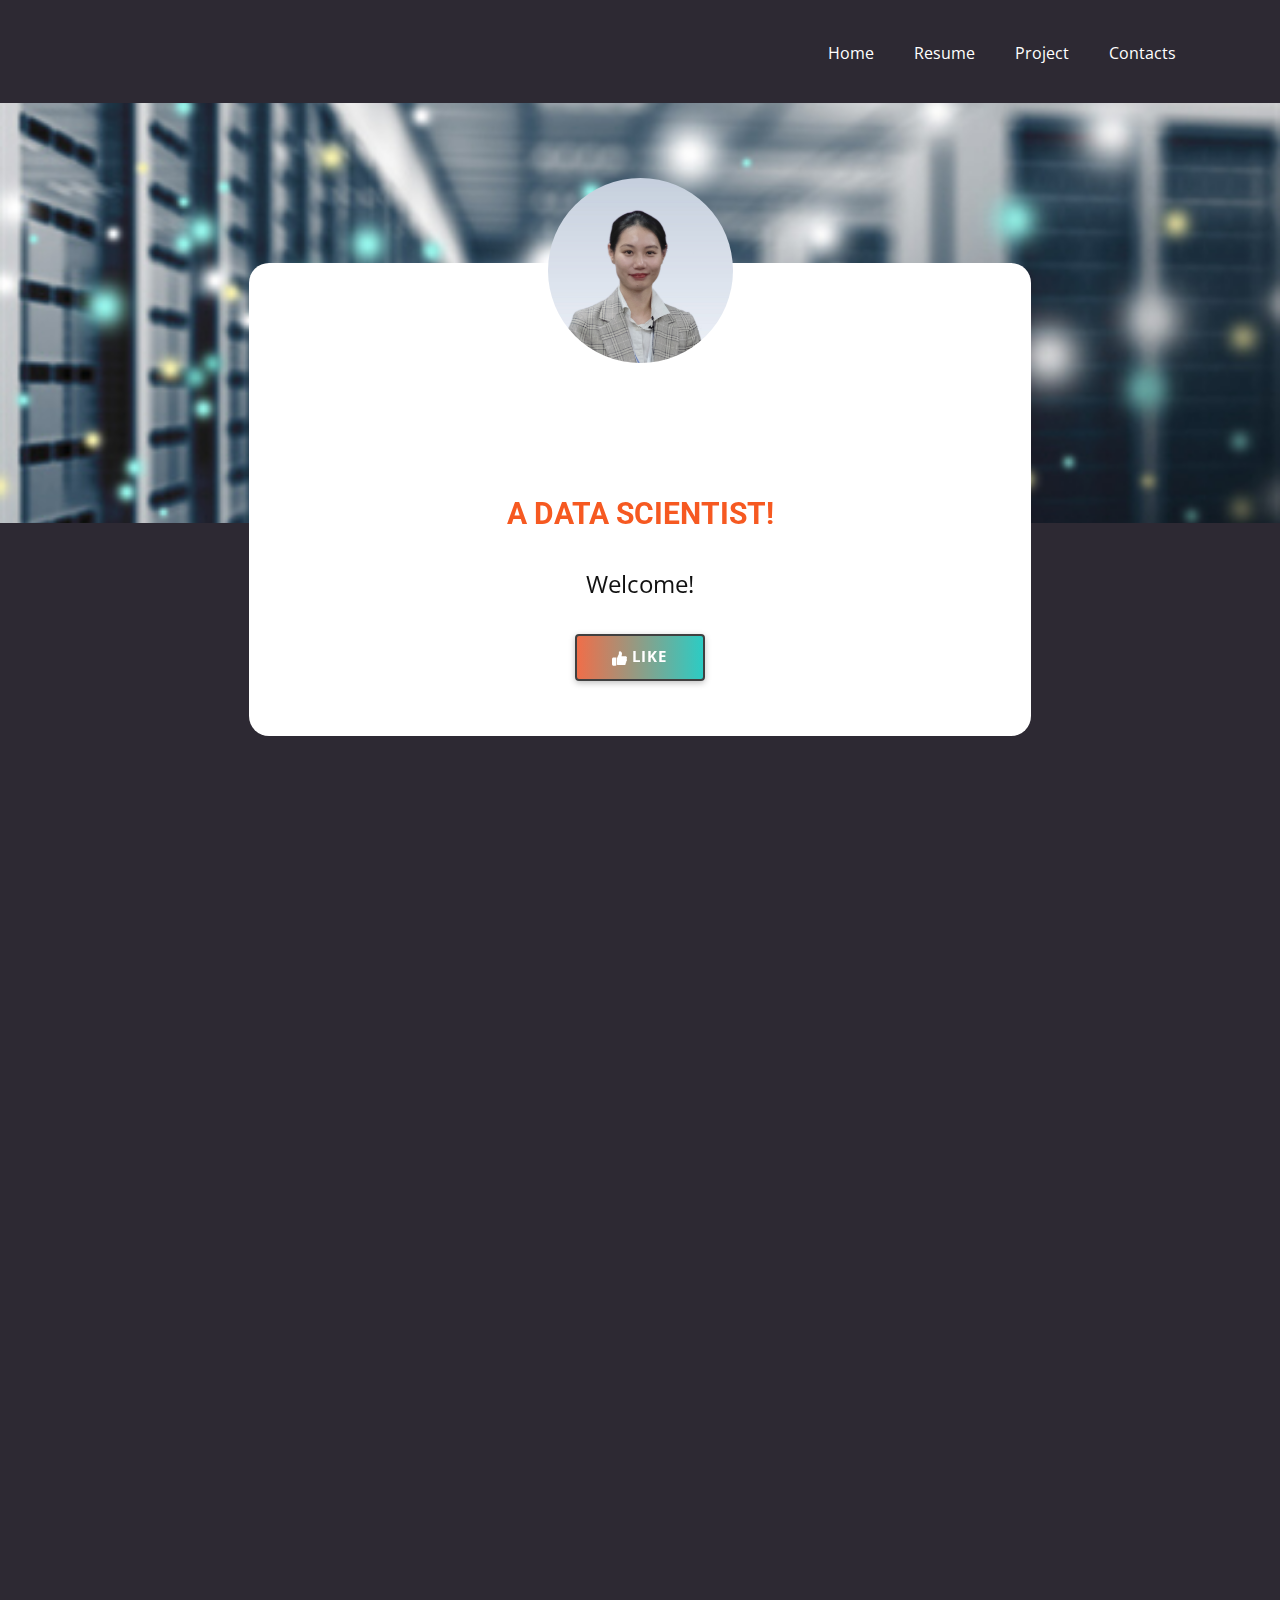
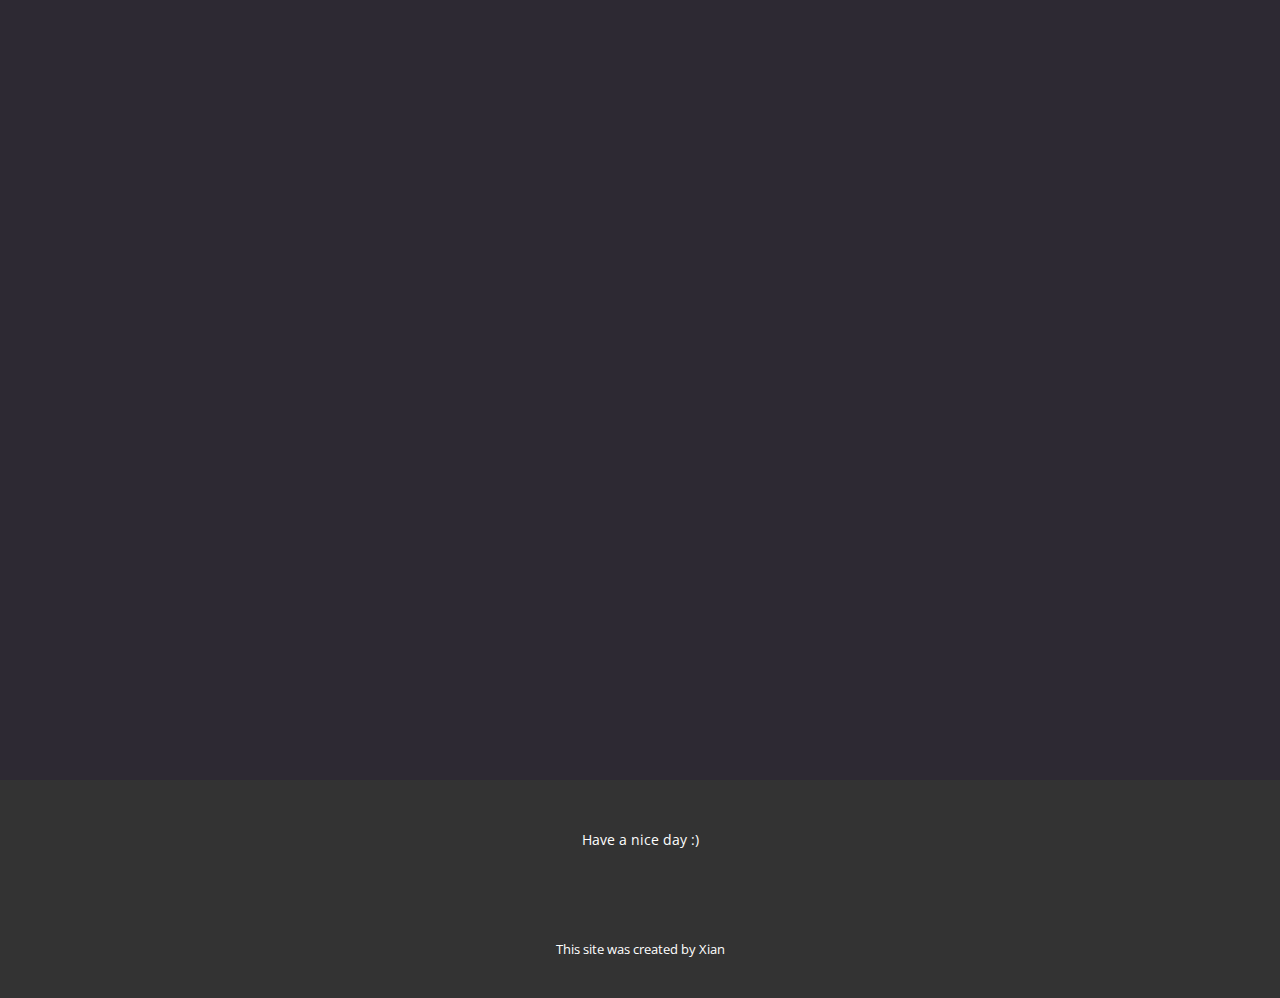
<file: index.html>
<!DOCTYPE html>
<html style="font-size: 16px;" lang="en"><head>
    <meta name="viewport" content="width=device-width, initial-scale=1.0">
    <meta charset="utf-8">
    <meta name="keywords" content="​Hello!">
    <meta name="description" content="">
    <title>Home</title>
    <link rel="stylesheet" href="nicepage.css" media="screen">
<link rel="stylesheet" href="index.css" media="screen">
    <script class="u-script" type="text/javascript" src="jquery-1.9.1.min.js" defer=""></script>
    <script class="u-script" type="text/javascript" src="nicepage.js" defer=""></script>
    <meta name="generator" content="Nicepage 6.18.4, nicepage.com">
    <meta name="referrer" content="origin">
    <link id="u-theme-google-font" rel="stylesheet" href="https://fonts.googleapis.com/css?family=Roboto:100,100i,300,300i,400,400i,500,500i,700,700i,900,900i|Open+Sans:300,300i,400,400i,500,500i,600,600i,700,700i,800,800i">
    
    
    
    
    
    <script type="application/ld+json">{
		"@context": "http://schema.org",
		"@type": "Organization",
		"name": "",
		"url": "/"
}</script>
    <meta name="theme-color" content="#f06e49">
    <meta property="og:title" content="Home">
    <meta property="og:type" content="website">
    <link rel="canonical" href="/">
  <meta data-intl-tel-input-cdn-path="intlTelInput/"></head>
  <body data-home-page="https://website6351719.nicepage.io/Home.html?version=fd3c9bf5-bc9f-d2bc-7f23-91396b6baf24" data-home-page-title="Home" data-path-to-root="./" data-include-products="false" class="u-body u-palette-1-base u-xl-mode" data-lang="en"><header class="u-clearfix u-header u-palette-5-dark-3 u-sticky u-sticky-9495 u-header" id="sec-48dd"><div class="u-clearfix u-sheet u-sheet-1">
        <nav class="u-menu u-menu-one-level u-offcanvas u-menu-1">
          <div class="menu-collapse">
            <a class="u-button-style u-nav-link" href="#">
              <svg class="u-svg-link" viewBox="0 0 24 24"><use xlink:href="#svg-2e70"></use></svg>
              <svg class="u-svg-content" version="1.1" id="svg-2e70" viewBox="0 0 16 16" x="0px" y="0px" xmlns:xlink="http://www.w3.org/1999/xlink" xmlns="http://www.w3.org/2000/svg"><g><rect y="1" width="16" height="2"></rect><rect y="7" width="16" height="2"></rect><rect y="13" width="16" height="2"></rect>
</g></svg>
            </a>
          </div>
          <div class="u-custom-menu u-nav-container">
            <ul class="u-nav u-unstyled"><li class="u-nav-item"><a class="u-button-style u-nav-link" href="./">Home</a>
</li><li class="u-nav-item"><a class="u-button-style u-nav-link" href="Resume.html">Resume</a>
</li><li class="u-nav-item"><a class="u-button-style u-nav-link" href="Project.html">Project</a>
</li><li class="u-nav-item"><a class="u-button-style u-nav-link" href="./#carousel_cfbc">Contacts</a>
</li></ul>
          </div>
          <div class="u-custom-menu u-nav-container-collapse">
            <div class="u-black u-container-style u-inner-container-layout u-opacity u-opacity-95 u-sidenav">
              <div class="u-inner-container-layout u-sidenav-overflow">
                <div class="u-menu-close"></div>
                <ul class="u-align-center u-nav u-popupmenu-items u-unstyled u-nav-2"><li class="u-nav-item"><a class="u-button-style u-nav-link" href="./">Home</a>
</li><li class="u-nav-item"><a class="u-button-style u-nav-link" href="Resume.html">Resume</a>
</li><li class="u-nav-item"><a class="u-button-style u-nav-link" href="Project.html">Project</a>
</li><li class="u-nav-item"><a class="u-button-style u-nav-link" href="./#carousel_cfbc">Contacts</a>
</li></ul>
              </div>
            </div>
            <div class="u-black u-menu-overlay u-opacity u-opacity-70"></div>
          </div>
        </nav>
      </div></header>
    <section class="u-align-center u-clearfix u-container-align-center u-container-align-center-lg u-container-align-center-md u-container-align-center-xl u-palette-5-dark-3 u-section-1" id="sec-eb8a" data-animation-name="" data-animation-duration="0" data-animation-delay="0" data-animation-direction="">
      <img class="u-expanded-width u-image u-image-1" src="images/IwjIPweRblI3EIJt9w==.jpeg" data-image-width="5000" data-image-height="3220" data-animation-name="customAnimationIn" data-animation-duration="1250">
      <div class="u-align-center u-container-align-center u-container-style u-group u-radius-20 u-shape-round u-white u-group-1" data-animation-name="customAnimationIn" data-animation-duration="1750" data-animation-delay="500">
        <div class="u-container-layout u-container-layout-1">
          <img class="u-image u-image-circle u-preserve-proportions u-image-2" src="images/IMG_3988.JPG" alt="" data-image-width="1405" data-image-height="1405" data-animation-name="customAnimationIn" data-animation-duration="1500" data-animation-delay="500">
          <h1 class="u-align-center u-text u-text-1" data-animation-name="customAnimationIn" data-animation-duration="1500" data-animation-delay="750"> Hello! I am <span class="u-text-palette-1-base">Xian</span>.
          </h1>
          <h4 class="u-align-center u-text u-text-palette-2-base u-text-2" spellcheck="false">A DATA SCIENTIST!<br>
          </h4>
          <p class="u-align-center u-text u-text-3" spellcheck="false">Welcome! </p>
          <a href="./#sec-8700" class="u-border-2 u-border-grey-75 u-btn u-btn-round u-button-style u-gradient u-none u-radius u-text-body-alt-color u-btn-1"><span class="u-icon u-text-white"><svg class="u-svg-content" viewBox="0 0 512 512" x="0px" y="0px" style="width: 1em; height: 1em;"><path d="M53.333,224C23.936,224,0,247.936,0,277.333V448c0,29.397,23.936,53.333,53.333,53.333h64 c12.011,0,23.061-4.053,32-10.795V224H53.333z"></path><path d="M512,304c0-12.821-5.077-24.768-13.888-33.579c9.963-10.901,15.04-25.515,13.653-40.725    c-2.496-27.115-26.923-48.363-55.637-48.363H324.352c6.528-19.819,16.981-56.149,16.981-85.333c0-46.272-39.317-85.333-64-85.333 c-22.165,0-37.995,12.48-38.677,12.992c-2.517,2.027-3.989,5.099-3.989,8.341v72.341l-61.44,133.099l-2.56,1.301v228.651    C188.032,475.584,210.005,480,224,480h195.819c23.232,0,43.563-15.659,48.341-37.269c2.453-11.115,1.024-22.315-3.861-32.043 c15.765-7.936,26.368-24.171,26.368-42.688c0-7.552-1.728-14.784-5.013-21.333C501.419,338.731,512,322.496,512,304z"></path></svg></span>&nbsp;Like
          </a>
        </div>
      </div>
    </section>
    <section class="u-align-center u-clearfix u-container-align-center-lg u-container-align-center-xl u-palette-5-dark-3 u-section-2" id="sec-8700">
      <div class="u-clearfix u-sheet u-valign-middle-lg u-sheet-1">
        <h1 class="u-align-center u-text u-text-palette-2-base u-text-1" data-animation-name="customAnimationIn" data-animation-duration="1500" data-animation-delay="250">Glad you're here! </h1>
        <p class="u-align-center u-text u-text-2" data-animation-name="customAnimationIn" data-animation-duration="1500" data-animation-delay="500">I’m a Data Enthusiast, with 3 years of working experience as a data scientist and data engineer. I have extensive experience in statistical methodology, database development, and data visualization, contributing to many international projects. </p>
        <div class="custom-expanded u-align-center u-container-align-center-lg u-container-align-center-xl u-container-style u-expanded-width-lg u-group u-shape-rectangle u-group-1" data-animation-name="customAnimationIn" data-animation-duration="1500" data-animation-delay="500">
          <div class="u-container-layout u-valign-bottom-xs u-container-layout-1">
            <div class="u-align-center u-border-4 u-border-white u-container-align-center u-container-style u-group u-hover-feature u-shape-circle u-white u-group-2">
              <div class="u-container-layout u-valign-middle u-container-layout-2">
                <h5 class="u-align-center u-hover-feature u-text u-text-default u-text-palette-1-base u-text-3">
                  <a class="u-active-none u-border-none u-btn u-button-link u-button-style u-hover-none u-none u-text-palette-1-base u-btn-1" href="Resume.html">Resume</a>
                </h5>
              </div>
            </div>
            <div class="u-align-center u-border-4 u-border-white u-container-align-center u-container-style u-group u-hover-feature u-shape-circle u-white u-group-3" data-animation-name="" data-animation-duration="0" data-animation-delay="0" data-animation-direction="" data-href="Project.html">
              <div class="u-container-layout u-valign-middle u-container-layout-3">
                <h5 class="u-align-center u-hover-feature u-text u-text-default u-text-palette-2-base u-text-4">
                  <a class="u-active-none u-border-none u-btn u-button-link u-button-style u-hover-none u-none u-text-palette-2-base u-btn-2" href="Project.html">ProJECTS<br>
                  </a>
                </h5>
              </div>
            </div>
            <div class="u-align-center u-border-4 u-border-white u-container-align-center u-container-style u-group u-hover-feature u-shape-circle u-white u-group-4" data-animation-name="" data-animation-duration="0" data-animation-delay="0" data-animation-direction="">
              <div class="u-container-layout u-valign-middle u-container-layout-4">
                <h5 class="u-align-center u-hover-feature u-text u-text-default u-text-palette-2-base u-text-5">
                  <a class="u-active-none u-border-none u-btn u-button-link u-button-style u-hover-none u-none u-text-palette-2-base u-btn-3" href="./#carousel_cfbc">Contacts</a>
                </h5>
              </div>
            </div>
          </div>
        </div>
      </div>
      
      
      
      
      
      
    </section>
    <section class="custom-expanded u-clearfix u-palette-5-dark-3 u-section-3" id="carousel_cfbc">
      <div class="u-clearfix u-sheet u-sheet-1">
        <div class="data-layout-selected u-clearfix u-expanded-width u-gutter-0 u-layout-wrap u-layout-wrap-1">
          <div class="u-gutter-0 u-layout">
            <div class="u-layout-row">
              <div class="u-align-left u-container-align-left u-container-style u-layout-cell u-palette-1-base u-radius-20 u-shape-round u-size-27-lg u-size-27-xl u-size-30-md u-size-30-sm u-size-30-xs u-layout-cell-1" data-animation-name="customAnimationIn" data-animation-duration="1500" data-animation-delay="250">
                <div class="u-container-layout u-valign-middle u-container-layout-1">
                  <p class="u-align-left u-text u-text-1" spellcheck="false">Bangkok, Thailand +66 080-279-6367<br>Mon – Fri: 9:00 am – 8:00 pm,<br>Sat – Sun: 9:00 am – 10 pm
                  </p>
                  <p class="u-align-left u-text u-text-2">
                    <a href="mailto:contact@nicepage.com" class="u-active-none u-border-1 u-border-hover-white u-border-no-left u-border-no-right u-border-no-top u-border-palette-2-light-2 u-btn u-button-link u-button-style u-hover-none u-none u-text-body-alt-color u-btn-1" data-animation-name="" data-animation-duration="0" data-animation-delay="0" data-animation-direction=""> xianji.xj@gmail.com</a>
                    <br>
                    <a href="mailto:info@nicepage.com" class="u-active-none u-border-1 u-border-hover-white u-border-no-left u-border-no-right u-border-no-top u-border-palette-2-light-2 u-btn u-button-link u-button-style u-hover-none u-none u-text-body-alt-color u-btn-2" data-animation-name="" data-animation-duration="0" data-animation-delay="0" data-animation-direction="">https://xianji.us.kg </a>
                  </p>
                  <h2 class="u-align-left u-text u-text-3" spellcheck="false">Follow me</h2>
                  <div class="u-align-left u-social-icons u-spacing-10 u-social-icons-1">
                    <a class="u-social-url" target="_blank" href="https://facebook.com/facebook.com"><span class="u-icon u-icon-circle u-social-facebook u-social-icon u-icon-1">
                    <svg class="u-svg-link" preserveAspectRatio="xMidYMin slice" viewBox="0 0 112 112" style=""><use xlink:href="#svg-87ce"></use></svg>
                    <svg x="0px" y="0px" viewBox="0 0 112 112" id="svg-87ce" class="u-svg-content"><path d="M75.5,28.8H65.4c-1.5,0-4,0.9-4,4.3v9.4h13.9l-1.5,15.8H61.4v45.1H42.8V58.3h-8.8V42.4h8.8V32.2 c0-7.4,3.4-18.8,18.8-18.8h13.8v15.4H75.5z"></path></svg>
                  </span>
                    </a>
                    <a class="u-social-url" target="_blank" href="https://twitter.com/twitter.com"><span class="u-icon u-icon-circle u-social-icon u-social-twitter u-icon-2">
                    <svg class="u-svg-link" preserveAspectRatio="xMidYMin slice" viewBox="0 0 112 112" style=""><use xlink:href="#svg-88a8"></use></svg>
                    <svg x="0px" y="0px" viewBox="0 0 112 112" id="svg-88a8" class="u-svg-content"><path d="M92.2,38.2c0,0.8,0,1.6,0,2.3c0,24.3-18.6,52.4-52.6,52.4c-10.6,0.1-20.2-2.9-28.5-8.2 c1.4,0.2,2.9,0.2,4.4,0.2c8.7,0,16.7-2.9,23-7.9c-8.1-0.2-14.9-5.5-17.3-12.8c1.1,0.2,2.4,0.2,3.4,0.2c1.6,0,3.3-0.2,4.8-0.7 c-8.4-1.6-14.9-9.2-14.9-18c0-0.2,0-0.2,0-0.2c2.5,1.4,5.4,2.2,8.4,2.3c-5-3.3-8.3-8.9-8.3-15.4c0-3.4,1-6.5,2.5-9.2 c9.1,11.1,22.7,18.5,38,19.2c-0.2-1.4-0.4-2.8-0.4-4.3c0.1-10,8.3-18.2,18.5-18.2c5.4,0,10.1,2.2,13.5,5.7c4.3-0.8,8.1-2.3,11.7-4.5 c-1.4,4.3-4.3,7.9-8.1,10.1c3.7-0.4,7.3-1.4,10.6-2.9C98.9,32.3,95.7,35.5,92.2,38.2z"></path></svg>
                  </span>
                    </a>
                    <a class="u-social-url" target="_blank" href="https://www.instagram.com/instagram.com"><span class="u-icon u-icon-circle u-social-icon u-social-instagram u-icon-3">
                    <svg class="u-svg-link" preserveAspectRatio="xMidYMin slice" viewBox="0 0 112 112" style=""><use xlink:href="#svg-694e"></use></svg>
                    <svg x="0px" y="0px" viewBox="0 0 112 112" id="svg-694e" class="u-svg-content"><path d="M55.9,32.9c-12.8,0-23.2,10.4-23.2,23.2s10.4,23.2,23.2,23.2s23.2-10.4,23.2-23.2S68.7,32.9,55.9,32.9z M55.9,69.4c-7.4,0-13.3-6-13.3-13.3c-0.1-7.4,6-13.3,13.3-13.3s13.3,6,13.3,13.3C69.3,63.5,63.3,69.4,55.9,69.4z"></path><path d="M79.7,26.8c-3,0-5.4,2.5-5.4,5.4s2.5,5.4,5.4,5.4c3,0,5.4-2.5,5.4-5.4S82.7,26.8,79.7,26.8z"></path><path d="M78.2,11H33.5C21,11,10.8,21.3,10.8,33.7v44.7c0,12.6,10.2,22.8,22.7,22.8h44.7c12.6,0,22.7-10.2,22.7-22.7 V33.7C100.8,21.1,90.6,11,78.2,11z M91,78.4c0,7.1-5.8,12.8-12.8,12.8H33.5c-7.1,0-12.8-5.8-12.8-12.8V33.7 c0-7.1,5.8-12.8,12.8-12.8h44.7c7.1,0,12.8,5.8,12.8,12.8V78.4z"></path></svg>
                  </span>
                    </a>
                    <a class="u-social-url" target="_blank" href="https://linkedin.com/in/linkedin.com"><span class="u-icon u-icon-circle u-social-icon u-social-linkedin u-icon-4">
                    <svg class="u-svg-link" preserveAspectRatio="xMidYMin slice" viewBox="0 0 112 112" style=""><use xlink:href="#svg-1f32"></use></svg>
                    <svg x="0px" y="0px" viewBox="0 0 112 112" id="svg-1f32" class="u-svg-content"><path d="M33.8,96.8H14.5v-58h19.3V96.8z M24.1,30.9L24.1,30.9c-6.6,0-10.8-4.5-10.8-10.1c0-5.8,4.3-10.1,10.9-10.1 S34.9,15,35.1,20.8C35.1,26.4,30.8,30.9,24.1,30.9z M103.3,96.8H84.1v-31c0-7.8-2.7-13.1-9.8-13.1c-5.3,0-8.5,3.6-9.9,7.1 c-0.6,1.3-0.6,3-0.6,4.8V97H44.5c0,0,0.3-52.6,0-58h19.3v8.2c2.6-3.9,7.2-9.6,17.4-9.6c12.7,0,22.2,8.4,22.2,26.1V96.8z"></path></svg>
                  </span>
                    </a>
                    <a class="u-social-url" target="_blank" href="https://pinterest.com/pinterest.com"><span class="u-icon u-icon-circle u-social-icon u-social-pinterest u-icon-5">
                    <svg class="u-svg-link" preserveAspectRatio="xMidYMin slice" viewBox="0 0 112 112" style=""><use xlink:href="#svg-9623"></use></svg>
                    <svg x="0px" y="0px" viewBox="0 0 112 112" id="svg-9623" class="u-svg-content"><path d="M61.9,79.8c-5.5-0.3-7.8-3.1-12-5.8c-2.3,12.4-5.4,24.3-13.8,30.5c-2.6-18.7,3.8-32.8,6.9-47.7 c-5.1-8.7,0.7-26.2,11.5-21.9c13.5,5.4-11.6,32.3,5.1,35.7c17.6,3.5,24.7-30.5,13.8-41.4c-15.7-16.1-45.7-0.5-42,22.3 c0.9,5.6,6.7,7.2,2.3,15c-10.1-2.2-13-10.2-12.7-20.7c0.6-17.3,15.5-29.3,30.5-31.1c19-2.2,36.8,6.9,39.2,24.7 C93.4,59.5,82.3,81.3,61.9,79.8z"></path></svg>
                  </span>
                    </a>
                  </div>
                  <p class="u-align-left u-text u-text-4">©2024 Xian</p>
                </div>
              </div>
              <div class="u-align-left u-container-align-center u-container-align-left u-container-style u-layout-cell u-shape-rectangle u-size-30-md u-size-30-sm u-size-30-xs u-size-33-lg u-size-33-xl u-layout-cell-2" data-animation-name="customAnimationIn" data-animation-duration="1500" data-animation-delay="250">
                <div class="u-container-layout u-valign-middle-sm u-valign-middle-xs u-container-layout-2">
                  <h2 class="u-align-center u-text u-text-5">Contact Me</h2>
                  <div class="u-expanded-width u-form u-form-1">
                    <form action="https://forms.nicepagesrv.com/v2/form/process" class="u-clearfix u-form-spacing-30 u-form-vertical u-inner-form" style="padding: 0px;" source="email" name="form">
                      <div class="u-form-group u-form-name">
                        <label for="name-3b9a" class="u-form-control-hidden u-label" wfd-invisible="true">Name</label>
                        <input type="text" placeholder="Enter your Name" id="name-3b9a" name="name" class="u-input u-input-rectangle u-radius-20 u-input-1" required="">
                      </div>
                      <div class="u-form-email u-form-group">
                        <label for="email-3b9a" class="u-form-control-hidden u-label" wfd-invisible="true">Email</label>
                        <input type="email" placeholder="Enter a valid email address" id="email-3b9a" name="email" class="u-input u-input-rectangle u-radius-20 u-input-2" required="">
                      </div>
                      <div class="u-form-group u-form-message">
                        <label for="message-3b9a" class="u-form-control-hidden u-label" wfd-invisible="true">Message</label>
                        <textarea placeholder="Enter your message" rows="4" cols="50" id="message-3b9a" name="message" class="u-input u-input-rectangle u-radius-20 u-input-3" required=""></textarea>
                      </div>
                      <div class="u-align-left u-form-group u-form-submit">
                        <a href="#" class="u-btn u-btn-round u-btn-submit u-button-style u-hover-palette-1-dark-1 u-palette-1-base u-radius-20 u-btn-3">Submit</a>
                        <input type="submit" value="submit" class="u-form-control-hidden" wfd-invisible="true">
                      </div>
                      <div class="u-form-send-message u-form-send-success" wfd-invisible="true"> Thank you! Your message has been sent. </div>
                      <div class="u-form-send-error u-form-send-message" wfd-invisible="true"> Unable to send your message. Please fix errors then try again. </div>
                      <input type="hidden" value="" name="recaptchaResponse" wfd-invisible="true">
                      <input type="hidden" name="formServices" value="8f337f01-5380-a277-e373-5c722811f156">
                    </form>
                  </div>
                </div>
              </div>
            </div>
          </div>
        </div>
      </div>
    </section>
    
    
    
    <footer class="u-align-center u-clearfix u-container-align-center u-footer u-grey-80 u-footer" id="sec-68bd"><div class="u-clearfix u-sheet u-sheet-1">
        <p class="u-small-text u-text u-text-variant u-text-1">Have a nice day :)</p>
      </div></footer>
    <section class="u-backlink u-clearfix u-grey-80">
      <p class="u-text">
        <span>This site was created by Xian </span>
        </a>
      </p>
    </section><span style="height: 64px; width: 64px; margin-left: 0px; margin-right: auto; margin-top: 0px; background-image: none; right: 20px; bottom: 20px; padding: 15px" class="u-back-to-top u-icon u-icon-circle u-opacity u-opacity-85 u-palette-1-base u-spacing-15" data-href="#">
        <svg class="u-svg-link" preserveAspectRatio="xMidYMin slice" viewBox="0 0 551.13 551.13"><use xmlns:xlink="http://www.w3.org/1999/xlink" xlink:href="#svg-1d98"></use></svg>
        <svg class="u-svg-content" enable-background="new 0 0 551.13 551.13" viewBox="0 0 551.13 551.13" xmlns="http://www.w3.org/2000/svg" id="svg-1d98"><path d="m275.565 189.451 223.897 223.897h51.668l-275.565-275.565-275.565 275.565h51.668z"></path></svg>
    </span>
  
</body></html>
</file>
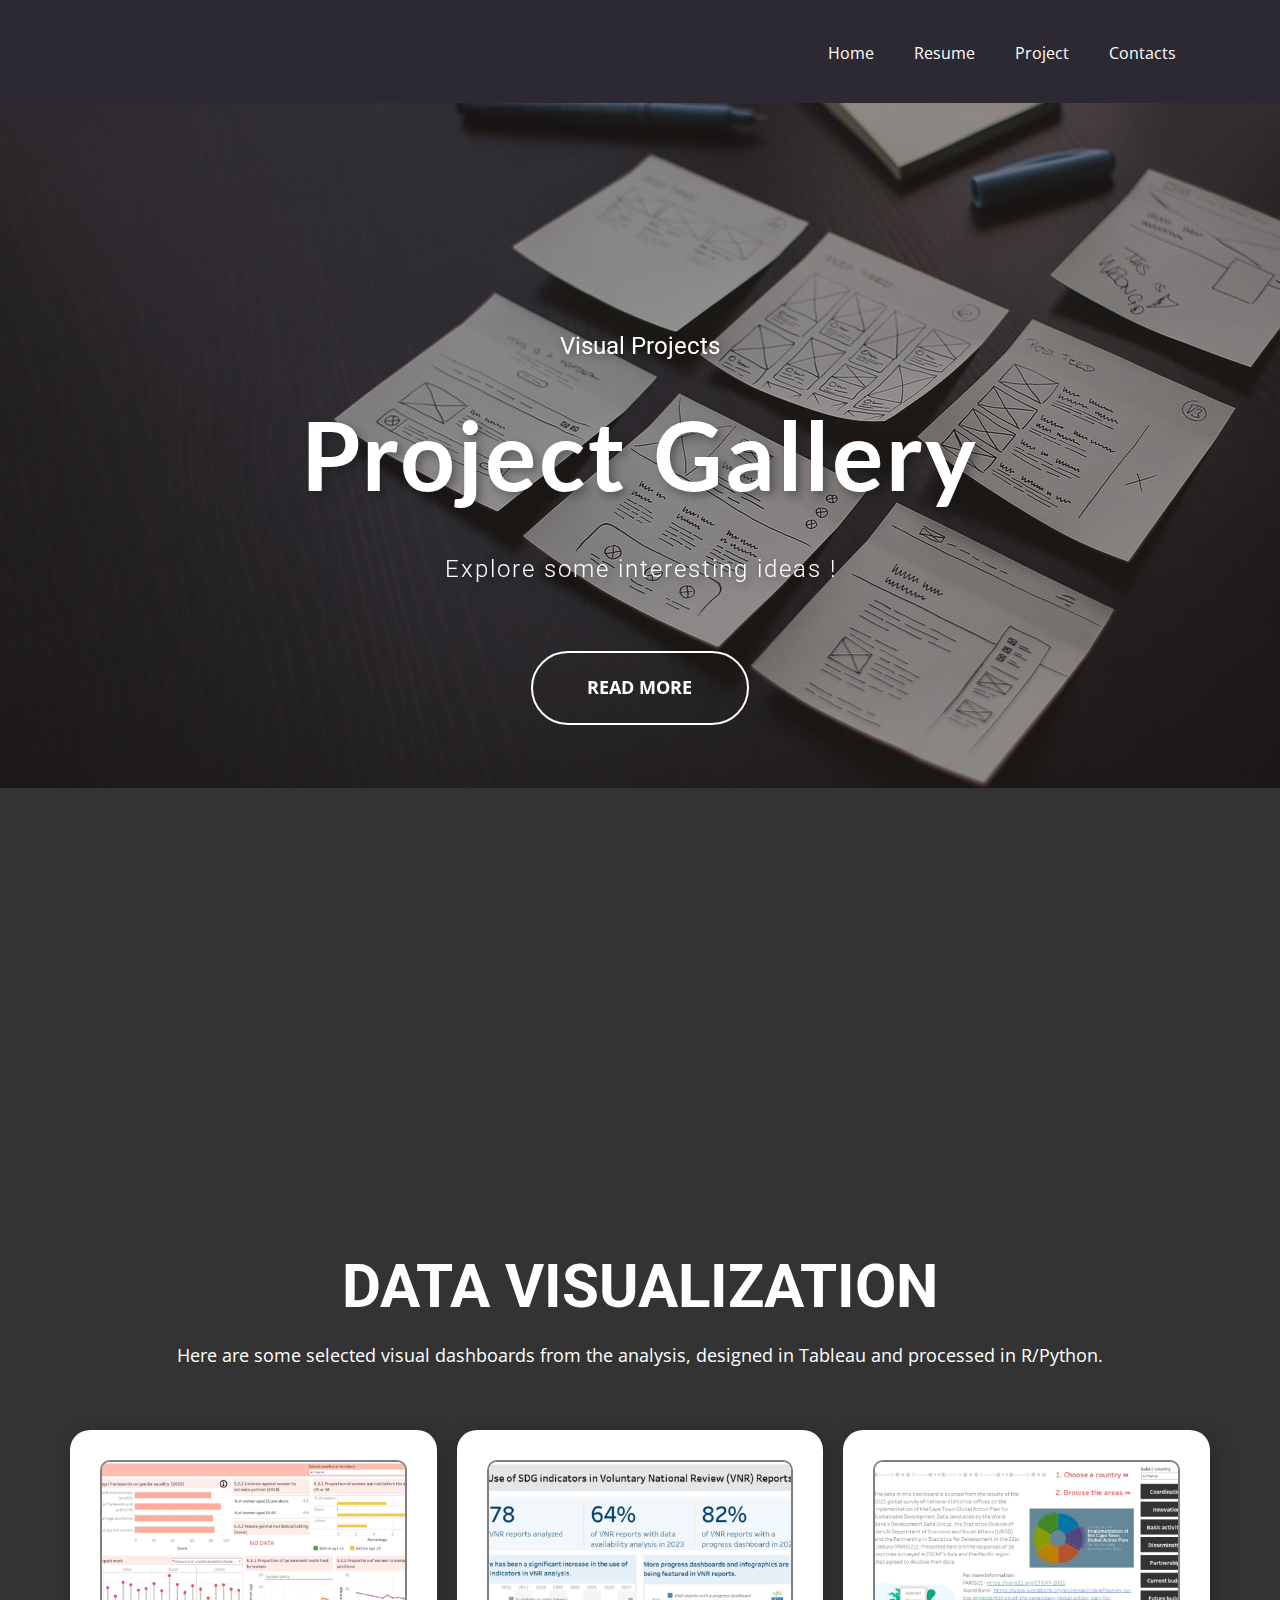
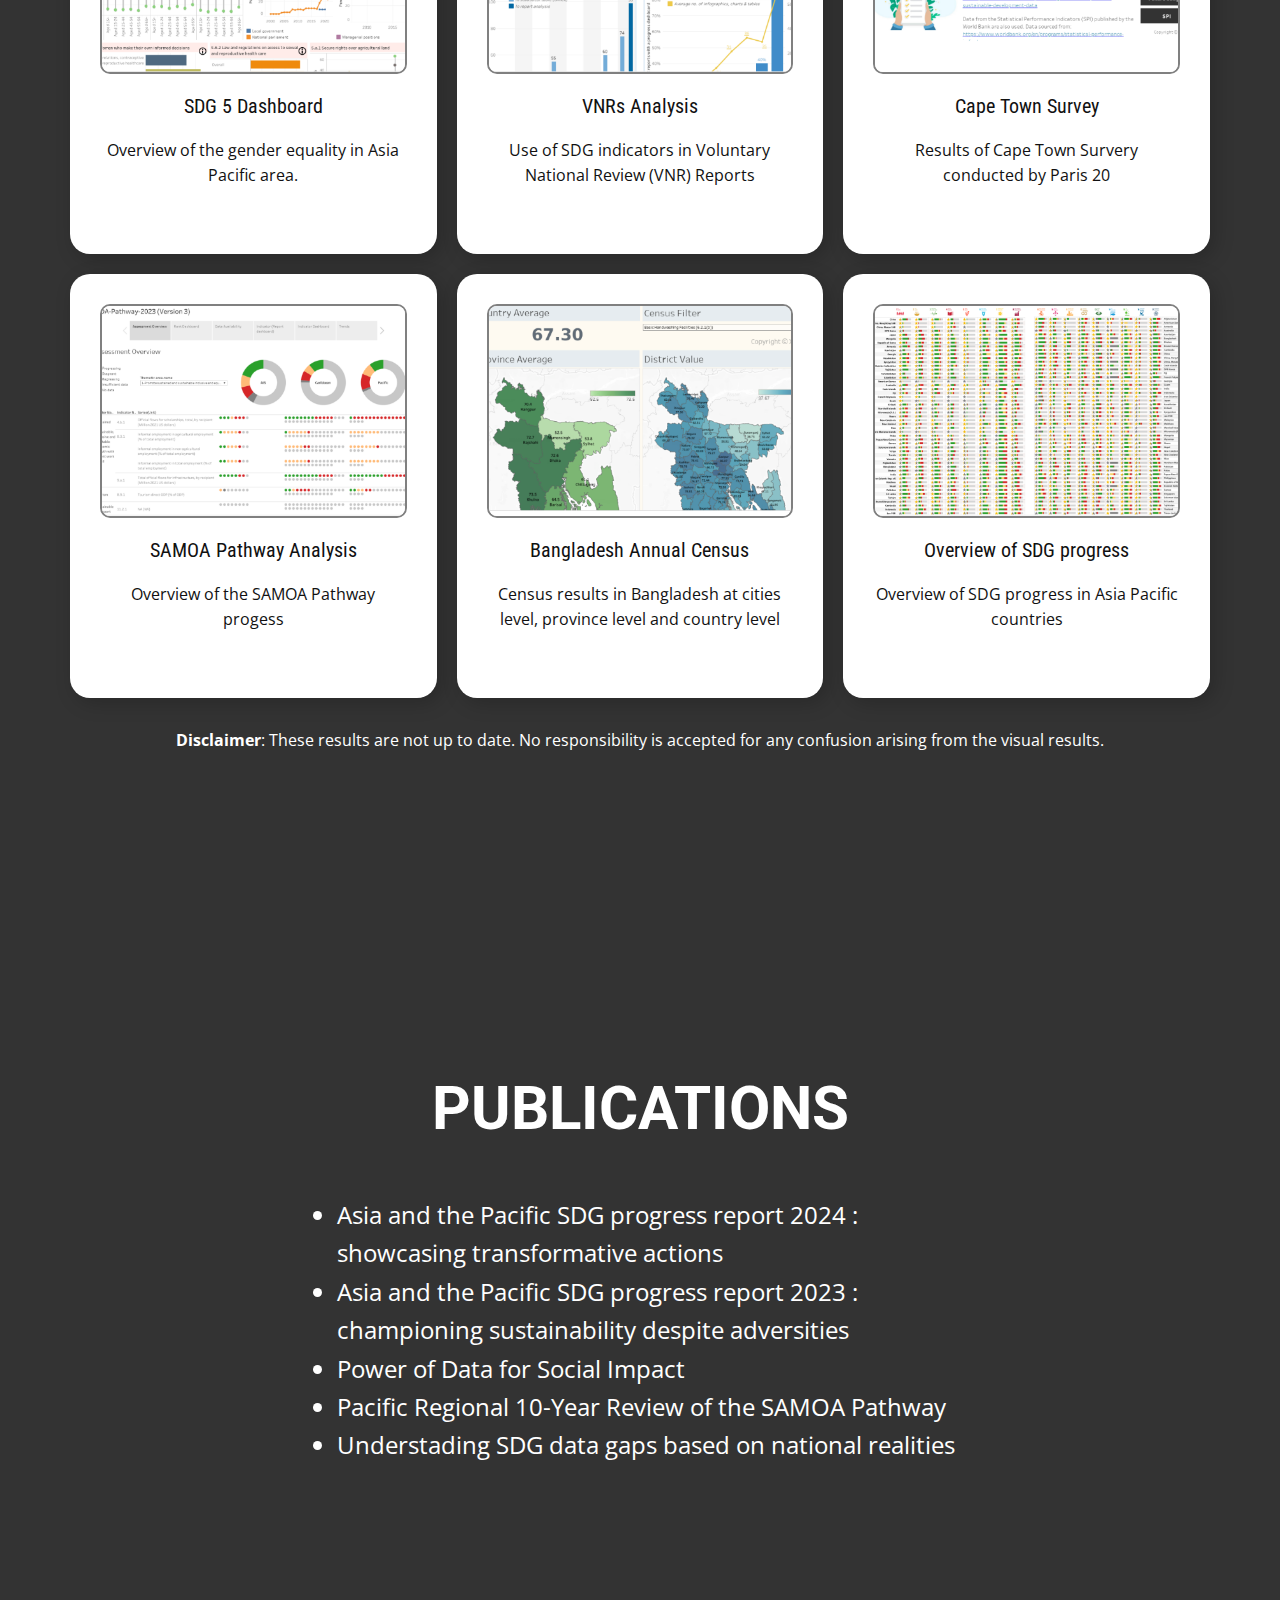
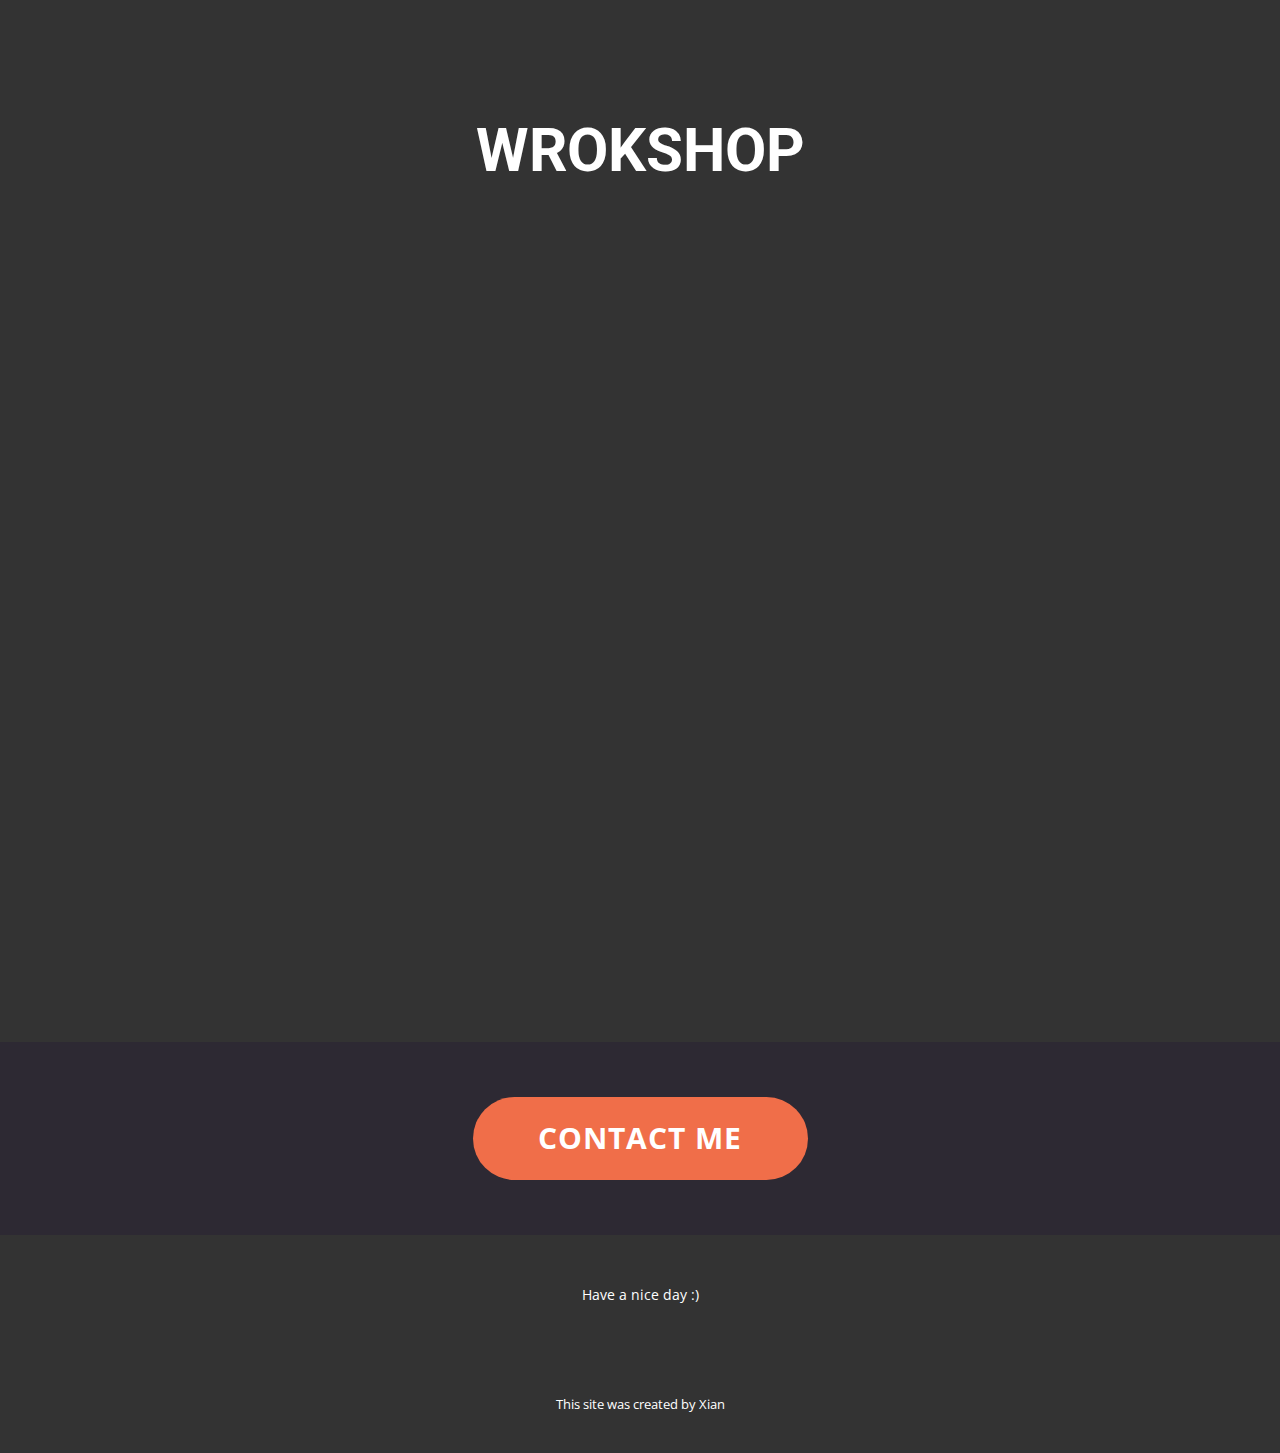
<file: Project.html>
<!DOCTYPE html>
<html style="font-size: 16px;" lang="en"><head>
    <meta name="viewport" content="width=device-width, initial-scale=1.0">
    <meta charset="utf-8">
    <meta name="keywords" content="Portfolio Showcase, Project Gallery, Showcasing Projects with 5 Cards, Project Showcase, Presenting My Projects in 5 Cards, 5 Cards to Highlight My Work, Creative Projects, Artistic Works, Highlighting Work with 5 Cards, 5 Project Cards for Presentation, Project Gallery">
    <meta name="description" content="">
    <title>Project</title>
    <link rel="stylesheet" href="nicepage.css" media="screen">
<link rel="stylesheet" href="Project.css" media="screen">
    <script class="u-script" type="text/javascript" src="jquery-1.9.1.min.js" defer=""></script>
    <script class="u-script" type="text/javascript" src="nicepage.js" defer=""></script>
    <meta name="generator" content="Nicepage 6.18.4, nicepage.com">
    <link id="u-theme-google-font" rel="stylesheet" href="https://fonts.googleapis.com/css?family=Roboto:100,100i,300,300i,400,400i,500,500i,700,700i,900,900i|Open+Sans:300,300i,400,400i,500,500i,600,600i,700,700i,800,800i">
    <link id="u-page-google-font" rel="stylesheet" href="https://fonts.googleapis.com/css?family=Lato:100,100i,300,300i,400,400i,700,700i,900,900i|Roboto:100,100i,300,300i,400,400i,500,500i,700,700i,900,900i|Roboto+Condensed:100,100i,200,200i,300,300i,400,400i,500,500i,600,600i,700,700i,800,800i,900,900i">
    
    
    
    
    
    
    
    
    <script type="application/ld+json">{
		"@context": "http://schema.org",
		"@type": "Organization",
		"name": ""
}</script>
    <meta name="theme-color" content="#f06e49">
    <meta property="og:title" content="Project">
    <meta property="og:type" content="website">
  <meta data-intl-tel-input-cdn-path="intlTelInput/"></head>
  <body data-path-to-root="./" data-include-products="false" class="u-body u-xl-mode" data-lang="en"><header class="u-clearfix u-header u-palette-5-dark-3 u-sticky u-sticky-9495 u-header" id="sec-48dd"><div class="u-clearfix u-sheet u-sheet-1">
        <nav class="u-menu u-menu-one-level u-offcanvas u-menu-1">
          <div class="menu-collapse">
            <a class="u-button-style u-nav-link" href="#">
              <svg class="u-svg-link" viewBox="0 0 24 24"><use xlink:href="#svg-2e70"></use></svg>
              <svg class="u-svg-content" version="1.1" id="svg-2e70" viewBox="0 0 16 16" x="0px" y="0px" xmlns:xlink="http://www.w3.org/1999/xlink" xmlns="http://www.w3.org/2000/svg"><g><rect y="1" width="16" height="2"></rect><rect y="7" width="16" height="2"></rect><rect y="13" width="16" height="2"></rect>
</g></svg>
            </a>
          </div>
          <div class="u-custom-menu u-nav-container">
            <ul class="u-nav u-unstyled"><li class="u-nav-item"><a class="u-button-style u-nav-link" href="./">Home</a>
</li><li class="u-nav-item"><a class="u-button-style u-nav-link" href="Resume.html">Resume</a>
</li><li class="u-nav-item"><a class="u-button-style u-nav-link" href="Project.html">Project</a>
</li><li class="u-nav-item"><a class="u-button-style u-nav-link" href="./#carousel_cfbc">Contacts</a>
</li></ul>
          </div>
          <div class="u-custom-menu u-nav-container-collapse">
            <div class="u-black u-container-style u-inner-container-layout u-opacity u-opacity-95 u-sidenav">
              <div class="u-inner-container-layout u-sidenav-overflow">
                <div class="u-menu-close"></div>
                <ul class="u-align-center u-nav u-popupmenu-items u-unstyled u-nav-2"><li class="u-nav-item"><a class="u-button-style u-nav-link" href="./">Home</a>
</li><li class="u-nav-item"><a class="u-button-style u-nav-link" href="Resume.html">Resume</a>
</li><li class="u-nav-item"><a class="u-button-style u-nav-link" href="Project.html">Project</a>
</li><li class="u-nav-item"><a class="u-button-style u-nav-link" href="./#carousel_cfbc">Contacts</a>
</li></ul>
              </div>
            </div>
            <div class="u-black u-menu-overlay u-opacity u-opacity-70"></div>
          </div>
        </nav>
      </div></header> 
    <section class="u-align-center u-clearfix u-container-align-center u-image u-shading u-section-1" id="carousel_790c" data-image-width="1280" data-image-height="853">
      <div class="u-clearfix u-sheet u-sheet-1">
        <h4 class="u-align-center u-text u-text-default u-text-1" data-animation-name="customAnimationIn" data-animation-duration="1500">Visual Projects</h4>
        <h1 class="u-align-center u-text u-text-default u-text-2" data-animation-name="customAnimationIn" data-animation-duration="1500" data-animation-delay="500">Project Gallery </h1>
        <h3 class="u-align-center u-text u-text-body-alt-color u-text-3" data-animation-name="customAnimationIn" data-animation-duration="1500" data-animation-delay="500">Explore some interesting ideas ! </h3>
        <a href="Project.html#carousel_5369" class="u-active-white u-align-center u-border-2 u-border-active-white u-border-hover-white u-border-white u-btn u-btn-round u-button-style u-hover-white u-none u-radius-50 u-btn-1" data-animation-name="customAnimationIn" data-animation-duration="1500" data-animation-delay="500">read more</a>
      </div>
    </section>
    <section class="u-align-center u-clearfix u-container-align-center u-grey-80 u-section-2" id="carousel_5369">
      <div class="u-clearfix u-sheet u-valign-middle u-sheet-1">
        <div class="custom-expanded u-layout-grid u-list u-list-1">
          <div class="u-repeater u-repeater-1">
            <div class="u-align-center u-border-5 u-border-grey-70 u-container-align-center u-container-style u-grey-80 u-list-item u-radius u-repeater-item u-shape-round u-video-cover u-list-item-1" data-animation-name="customAnimationIn" data-animation-duration="1500" data-animation-delay="250">
              <div class="u-container-layout u-similar-container u-valign-top u-container-layout-1"><span class="u-align-center u-icon u-text-palette-1-base u-icon-1" data-animation-name="" data-animation-duration="0" data-animation-delay="0" data-animation-direction=""><svg class="u-svg-link" preserveAspectRatio="xMidYMin slice" viewBox="0 0 512 512" style=""><use xlink:href="#svg-7a82"></use></svg><svg class="u-svg-content" viewBox="0 0 512 512" id="svg-7a82"><g><path d="m457 121h-106v-35c0-24.813-20.187-45-45-45h-100c-24.813 0-45 20.187-45 45v35h-106c-30.327 0-55 24.673-55 55v240c0 30.327 24.673 55 55 55h402c30.327 0 55-24.673 55-55v-240c0-30.327-24.673-55-55-55zm-266-35c0-8.271 6.729-15 15-15h100c8.271 0 15 6.729 15 15v35h-130zm-111 355h-25c-13.785 0-25-11.215-25-25v-240c0-13.785 11.215-25 25-25h25zm322 0h-292v-290h37.783c-3.129 7.621-4.699 15.551-4.653 23.752.104 18.544 8.698 33.732 15.126 42.52l-16.05 37.573c-1.854 4.342-1.557 9.304.804 13.393l55 95.263c2.778 4.812 7.82 7.503 13.004 7.503 2.544 0 5.124-.648 7.486-2.013l69.282-40c3.445-1.989 5.959-5.266 6.989-9.108 1.029-3.842.49-7.937-1.499-11.382l-55-95.263c-2.36-4.089-6.509-6.827-11.196-7.393l-43.872-5.285c-3.813-4.973-10.012-14.771-10.075-25.976-.046-8.146 3.068-15.903 9.464-23.583h219.407zm-229.26-181.268 12.276-28.737 31.026 3.737 43.75 75.777-43.302 25zm309.26 156.268c0 13.785-11.215 25-25 25h-25v-290h25c13.785 0 25 11.215 25 25z"></path><path d="m326 271c24.813 0 45-20.187 45-45s-20.187-45-45-45-45 20.187-45 45 20.187 45 45 45zm0-60c8.271 0 15 6.729 15 15s-6.729 15-15 15-15-6.729-15-15 6.729-15 15-15z"></path>
</g></svg></span>
                <h4 class="u-align-center u-text u-text-1">Data visualization </h4>
                <p class="u-align-center u-text u-text-2">Displaying projects with 5 cards</p>
              </div>
            </div>
            <div class="u-align-center u-border-5 u-border-grey-70 u-container-align-center u-container-style u-grey-80 u-list-item u-radius u-repeater-item u-shape-round u-video-cover u-list-item-2" data-animation-name="customAnimationIn" data-animation-duration="1500" data-animation-delay="250">
              <div class="u-container-layout u-similar-container u-valign-top u-container-layout-2"><span class="u-align-center u-icon u-text-palette-1-base u-icon-2" data-animation-name="" data-animation-duration="0" data-animation-delay="0" data-animation-direction=""><svg class="u-svg-link" preserveAspectRatio="xMidYMin slice" viewBox="0 0 512.963 512.963" style=""><use xlink:href="#svg-6ec3"></use></svg><svg class="u-svg-content" viewBox="0 0 512.963 512.963" id="svg-6ec3"><g><path d="m488.535 148.643c13.314-20.213 22.806-40.646 22.806-57.853-.001-50.061-40.739-90.79-90.813-90.79-23.041 0-44.101 8.628-60.13 22.817-32.77-14.59-67.702-22.004-103.917-22.004-68.381 0-132.668 26.637-181.021 75.005-48.351 48.366-74.979 112.67-74.979 181.07s26.628 132.705 74.979 181.071c48.352 48.367 112.64 75.004 181.021 75.004s132.669-26.637 181.021-75.004c48.351-48.366 74.979-112.672 74.979-181.071 0-37.894-8.062-74.275-23.946-108.245zm-68.007-118.643c33.532 0 60.812 27.271 60.812 60.79 0 17.762-22.311 52.803-58.227 91.45-.869.935-1.885 1.13-2.585 1.13-.701 0-1.718-.195-2.586-1.13-35.915-38.647-58.226-73.689-58.226-91.45 0-33.519 27.281-60.79 60.812-60.79zm-323.851 67.027c42.686-42.699 99.439-66.215 159.805-66.215 3.354 0 6.693.092 10.021.235v15.635c0 13.342-9.495 24.923-22.577 27.539l-20.696 4.14c-27.056 5.411-46.694 29.364-46.694 56.957v27.942c0 7.152-2.691 13.967-7.578 19.189l-27.935 29.853c-12.355 13.204-17.801 31.017-14.942 48.87 1.648 10.294-2.287 20.252-10.527 26.638-8.239 6.387-18.864 7.714-28.421 3.55l-40.55-17.664c-5.065-2.206-10.341-3.645-15.753-4.34-.223-4.137-.347-8.293-.347-12.468-.002-60.388 23.507-117.16 66.194-159.861zm-61.864 204.266 40.338 17.572c7.61 3.314 15.544 4.946 23.401 4.946 12.551 0 24.899-4.166 35.379-12.288 17.041-13.208 25.179-33.803 21.771-55.093-1.362-8.505 1.339-17.339 7.225-23.629l27.935-29.853c10.107-10.801 15.673-24.896 15.673-39.688v-27.942c0-13.341 9.495-24.923 22.577-27.539l20.696-4.14c27.056-5.411 46.694-29.364 46.694-56.957v-12.341c15.198 2.709 30.041 6.966 44.43 12.781-7.145 12.964-11.216 27.849-11.216 43.668 0 33.541 36.027 79.35 66.25 111.872 6.325 6.806 15.277 10.708 24.562 10.708 9.284 0 18.236-3.902 24.561-10.708 7.435-8 15.22-16.807 22.734-26.035 9.722 25.517 14.658 52.42 14.658 80.26 0 8.344-.465 16.616-1.352 24.795-11.451-6.412-24.879-8.603-37.932-5.985l-25.693 5.154c-7.718 1.549-15.848-.631-21.756-5.828-11.886-10.454-27.715-15.329-43.421-13.371-15.708 1.956-29.856 10.563-38.815 23.614l-27.68 40.323c-3.154 4.595-7.811 8.069-13.113 9.785l-17.873 5.782c-24.93 8.065-40.907 32.819-37.99 58.858l2.524 22.538c.283 2.522.186 5.066-.288 7.561l-9.128 48.067c-42.621-8.875-81.787-29.923-113.288-61.432-32.025-32.035-53.256-71.993-61.863-115.455zm381.473 115.456c-42.686 42.698-99.439 66.214-159.805 66.214-5.625 0-11.219-.205-16.772-.61l8.857-46.641c1.033-5.442 1.245-10.993.628-16.498l-2.524-22.538c-1.337-11.934 5.986-23.278 17.411-26.976l17.873-5.782c11.569-3.743 21.73-11.325 28.612-21.35l27.68-40.323c4.167-6.069 10.484-9.913 17.79-10.823 7.305-.908 14.373 1.266 19.9 6.128 12.891 11.338 30.635 16.092 47.469 12.716l25.694-5.154c7.239-1.453 14.735.313 20.566 4.844.168.131.34.258.514.382l5.07 3.604c-9.978 38.552-30.071 73.905-58.963 102.807z"></path><path d="m420.528 106.686c7.846 0 15.363-6.899 15-15-.364-8.127-6.591-15-15-15-7.846 0-15.363 6.899-15 15 .364 8.127 6.591 15 15 15z"></path>
</g></svg></span>
                <h4 class="u-align-center u-text u-text-3">publication </h4>
                <p class="u-align-center u-text u-text-4">Each card showcases project</p>
              </div>
            </div>
            <div class="u-align-center u-border-5 u-border-grey-70 u-container-align-center u-container-style u-grey-80 u-list-item u-radius u-repeater-item u-shape-round u-video-cover u-list-item-3" data-animation-name="customAnimationIn" data-animation-duration="1500" data-animation-delay="250">
              <div class="u-container-layout u-similar-container u-valign-top u-container-layout-3"><span class="u-align-center u-icon u-text-palette-1-base u-icon-3" data-animation-name="" data-animation-duration="0" data-animation-delay="0" data-animation-direction=""><svg class="u-svg-link" preserveAspectRatio="xMidYMin slice" viewBox="0 0 510 510" style=""><use xlink:href="#svg-a4cd"></use></svg><svg class="u-svg-content" viewBox="0 0 510 510" id="svg-a4cd"><g><path d="m375 0h30v30h-30z"></path><path d="m450 120h30v30h-30z"></path><path d="m285 60h30v30h-30z"></path><path d="m180 15h30v30h-30z"></path><path d="m90 195c28.704 0 55.933-13.89 72.837-37.156l14.746-20.295-24.857-3.385c-46.641-6.352-81.449-48.575-77.398-96.821l2.095-24.923-22.973 9.888c-33.077 14.237-54.45 46.696-54.45 82.692 0 49.626 40.374 90 90 90zm-43.537-131.3c6.685 42.453 35.401 77.388 74.207 92.826-9.178 5.463-19.766 8.474-30.67 8.474-33.084 0-60-26.916-60-60 0-15.685 6.087-30.362 16.463-41.3z"></path><path d="m487.565 480-213.913-289.412 23.41-31.672-24.125-17.832-17.937 24.268-17.938-24.268-24.125 17.832 23.41 31.672-213.912 289.412h-22.435v30h510v-30zm-232.565-264.176 195.261 264.176h-82.026l-113.235-177.94-113.234 177.94h-82.027zm-15 264.176h-62.675l62.675-98.489zm30-98.489 62.675 98.489h-62.675z"></path>
</g></svg></span>
                <h4 class="u-align-center u-text u-text-5">Workshop</h4>
                <p class="u-align-center u-text u-text-6">Designate one card per project</p>
              </div>
            </div>
            <div class="u-align-center u-border-5 u-border-grey-70 u-container-align-center u-container-style u-grey-80 u-list-item u-radius u-repeater-item u-shape-round u-video-cover u-list-item-4" data-animation-name="customAnimationIn" data-animation-duration="1500" data-animation-delay="250">
              <div class="u-container-layout u-similar-container u-valign-top u-container-layout-4"><span class="u-align-center u-file-icon u-icon u-text-palette-1-base u-icon-4" data-animation-name="" data-animation-duration="0" data-animation-delay="0" data-animation-direction=""><img src="images/3253068-ecfff486.png" alt=""></span>
                <h4 class="u-align-center u-text u-text-7">Contacts </h4>
                <p class="u-align-center u-text u-text-8">Use visuals for impact</p>
              </div>
            </div>
          </div>
        </div>
      </div>
    </section>
    <section class="u-align-center u-clearfix u-container-align-center u-grey-80 u-section-3" id="carousel_fe1c">
      
      
      
      
      
      
      
      
      
      
      
      
      
      
      
      
      
      
      
      
      
      
      
      
      
      
      
      <div class="u-clearfix u-sheet u-sheet-1">
        <h2 class="u-align-center u-text u-text-default u-text-1" spellcheck="false">Data visualization</h2>
        <p class="u-align-center u-text u-text-2">Here are some selected visual dashboards from the analysis, designed in Tableau and processed in R/Python. </p>
        <div class="u-expanded-width u-list u-list-1">
          <div class="u-repeater u-repeater-1">
            <div class="u-align-center u-container-align-center u-container-style u-list-item u-radius-20 u-repeater-item u-shape-round u-white u-list-item-1">
              <div class="u-container-layout u-similar-container u-container-layout-1">
                <img class="u-border-2 u-border-grey-50 u-expanded-width u-image u-image-round u-radius u-image-1" src="images/ScreenShot2024-09-28at11.38.04.png" alt="" data-image-width="536" data-image-height="330">
                <h4 class="u-custom-font u-font-roboto-condensed u-hover-feature u-text u-text-3">SDG 5 Dashboard</h4>
                <p class="u-hover-feature u-text u-text-4">Overview of the gender equality in Asia Pacific area. </p>
              </div>
            </div>
            <div class="u-align-center u-container-align-center u-container-style u-list-item u-radius-20 u-repeater-item u-shape-round u-video-cover u-white u-list-item-2">
              <div class="u-container-layout u-similar-container u-container-layout-2">
                <img class="u-border-2 u-border-grey-50 u-expanded-width u-image u-image-round u-radius u-image-2" src="images/ScreenShot2024-09-28at11.38.15.png" alt="" data-image-width="536" data-image-height="330">
                <h4 class="u-custom-font u-font-roboto-condensed u-hover-feature u-text u-text-5">VNRs Analysis </h4>
                <p class="u-hover-feature u-text u-text-6">Use of SDG indicators in Voluntary National Review (VNR) Reports </p>
              </div>
            </div>
            <div class="u-align-center u-container-align-center u-container-style u-list-item u-radius-20 u-repeater-item u-shape-round u-video-cover u-white u-list-item-3">
              <div class="u-container-layout u-similar-container u-container-layout-3">
                <img class="u-border-2 u-border-grey-50 u-expanded-width u-image u-image-round u-radius u-image-3" src="images/ScreenShot2024-09-28at11.37.53.png" alt="" data-image-width="536" data-image-height="330">
                <h4 class="u-custom-font u-font-roboto-condensed u-hover-feature u-text u-text-7">Cape Town Survey </h4>
                <p class="u-hover-feature u-text u-text-8">Results of Cape Town Survery conducted by Paris 20 </p>
              </div>
            </div>
            <div class="u-align-center u-container-align-center u-container-style u-list-item u-radius-20 u-repeater-item u-shape-round u-video-cover u-white u-list-item-4">
              <div class="u-container-layout u-similar-container u-container-layout-4">
                <img class="u-border-2 u-border-grey-50 u-expanded-width u-image u-image-round u-radius u-image-4" src="images/ScreenShot2024-09-28at11.38.37.png" alt="" data-image-width="536" data-image-height="330">
                <h4 class="u-custom-font u-font-roboto-condensed u-hover-feature u-text u-text-9">SAMOA Pathway Analysis </h4>
                <p class="u-hover-feature u-text u-text-10">Overview of the SAMOA Pathway progess </p>
              </div>
            </div>
            <div class="u-align-center u-container-align-center u-container-style u-list-item u-radius-20 u-repeater-item u-shape-round u-video-cover u-white u-list-item-5">
              <div class="u-container-layout u-similar-container u-container-layout-5">
                <img class="u-border-2 u-border-grey-50 u-expanded-width u-image u-image-round u-radius u-image-5" src="images/ScreenShot2024-09-28at11.38.27.png" alt="" data-image-width="536" data-image-height="330">
                <h4 class="u-custom-font u-font-roboto-condensed u-hover-feature u-text u-text-11">Bangladesh Annual Census </h4>
                <p class="u-hover-feature u-text u-text-12">Census results in Bangladesh at cities level, province level and​ country level</p>
              </div>
            </div>
            <div class="u-align-center u-container-align-center u-container-style u-list-item u-radius-20 u-repeater-item u-shape-round u-video-cover u-white u-list-item-6">
              <div class="u-container-layout u-similar-container u-container-layout-6">
                <img class="u-border-2 u-border-grey-50 u-expanded-width u-image u-image-round u-radius u-image-6" src="images/ScreenShot2024-09-28at11.38.48.png" alt="" data-image-width="536" data-image-height="330">
                <h4 class="u-custom-font u-font-roboto-condensed u-hover-feature u-text u-text-13">Overview of SDG progress </h4>
                <p class="u-hover-feature u-text u-text-14">Overview of SDG progress in Asia Pacific countries </p>
              </div>
            </div>
          </div>
        </div>
        <p class="u-align-center u-text u-text-15">
          <span style="font-weight: 700;">Disclaimer</span>: These results are not up to date. No responsibility is accepted for any confusion arising from the visual results.
        </p>
      </div>
    </section>
    <section class="u-clearfix u-grey-80 u-section-4" id="sec-52d5">
      <div class="u-clearfix u-sheet u-sheet-1">
        <h2 class="u-align-center u-text u-text-default u-text-1" spellcheck="false">Publications </h2>
        <ul class="u-align-left u-text u-text-2" spellcheck="false">
          <li> Asia and the Pacific SDG progress report 2024 : showcasing transformative actions</li>
          <li>Asia and the Pacific SDG progress report 2023 : championing sustainability despite
adversities</li>
          <li>Power of Data for Social Impact</li>
          <li> Pacific Regional 10-Year Review of the SAMOA Pathway</li>
          <li> Understading SDG data gaps based on national realities</li>
        </ul>
      </div>
    </section>
    <section class="u-align-center-lg u-align-center-md u-align-center-xl u-align-left-sm u-align-left-xs u-clearfix u-grey-80 u-section-5" id="carousel_23ba">
      <div class="u-clearfix u-sheet u-sheet-1">
        <h2 class="u-align-center u-text u-text-default u-text-1" spellcheck="false">Wrokshop </h2>
        <div class="u-align-center u-container-align-center-lg u-container-align-center-md u-container-align-center-sm u-container-align-center-xl u-container-style u-expanded-width-xs u-group u-shape-rectangle u-group-1">
          <div class="u-container-layout u-container-layout-1">
            <img class="u-border-16 u-border-grey-60 u-image u-image-circle u-image-1" src="images/jL5aBhgTSudBvNeZn+gyhPPk+tclDCowQtDLFWIv64JUYTbS1knzA=.jpeg" alt="" data-image-width="5000" data-image-height="3000" data-animation-name="customAnimationIn" data-animation-duration="1500" data-animation-delay="250">
            <div class="u-shape u-shape-svg u-text-palette-1-base u-shape-1" data-animation-name="customAnimationIn" data-animation-duration="1500" data-animation-delay="250">
              <svg class="u-svg-link" preserveAspectRatio="none" viewBox="0 0 160 50" style=""><use xlink:href="#svg-b56e"></use></svg>
              <svg class="u-svg-content" viewBox="0 0 160 50" x="0px" y="0px" id="svg-b56e" style="enable-background:new 0 0 160 50;"><path d="M133,26.7c-13.9,9.7-25.8,9.7-39.8,0c-9.1-6.3-16.8-6.3-25.9,0c-13.8,9.6-25.1,9.6-38.9,0c-9.2-6.4-15.4-6.4-24.6,0L0,22
	c11.2-7.8,20.6-8.1,32.2,0c11,7.6,19,8.5,31.3,0c11.6-8.1,22.4-7.7,33.5,0c11.4,8,20.3,8.3,32.2,0c11.6-8.1,19.2-8.1,30.8,0
	l-3.8,4.7C146.9,20.2,142.3,20.2,133,26.7z M133,10.8c-13.9,9.7-25.8,9.7-39.8,0c-9.1-6.3-16.8-6.3-25.9,0
	c-13.8,9.6-25.1,9.6-38.9,0c-9.2-6.4-15.4-6.4-24.6,0L0,6.1c11.2-7.8,20.6-8.1,32.2,0c11,7.6,19,8.5,31.3,0C75.1-2,85.9-1.6,97,6.1
	c11.4,8,20.3,8.3,32.2,0C140.8-2,148.4-2,160,6.1l-3.8,4.7C146.9,4.3,142.3,4.3,133,10.8z M32.2,38c11,7.6,19,8.5,31.3,0
	c11.6-8.1,22.4-7.7,33.5,0c11.4,8,20.3,8.3,32.2,0c11.6-8.1,19.2-8.1,30.8,0l-3.8,4.7c-9.3-6.5-13.9-6.5-23.3,0
	c-13.9,9.7-25.8,9.7-39.8,0c-9.1-6.3-16.8-6.3-25.9,0c-13.8,9.6-25.1,9.6-38.9,0c-9.2-6.4-15.4-6.4-24.6,0L0,38
	C11.2,30.2,20.6,29.9,32.2,38z"></path></svg>
            </div>
            <div class="u-shape u-shape-svg u-text-palette-1-base u-shape-2" data-animation-name="customAnimationIn" data-animation-duration="1500" data-animation-delay="500">
              <svg class="u-svg-link" preserveAspectRatio="none" viewBox="0 0 160 160" style=""><use xlink:href="#svg-232d"></use></svg>
              <svg xmlns="http://www.w3.org/2000/svg" xmlns:xlink="http://www.w3.org/1999/xlink" version="1.1" xml:space="preserve" class="u-svg-content" viewBox="0 0 160 160" x="0px" y="0px" id="svg-232d" style="enable-background:new 0 0 160 160;"><path d="M80,30c27.6,0,50,22.4,50,50s-22.4,50-50,50s-50-22.4-50-50S52.4,30,80,30 M80,0C35.8,0,0,35.8,0,80s35.8,80,80,80
	s80-35.8,80-80S124.2,0,80,0L80,0z"></path></svg>
            </div>
          </div>
        </div>
      </div>
    </section>
    <section class="custom-expanded u-clearfix u-palette-5-dark-3 u-section-6" id="sec-2faa">
      <div class="u-clearfix u-sheet u-valign-middle-lg u-valign-middle-md u-valign-middle-sm u-valign-middle-xl u-sheet-1">
        <a href="#" class="u-btn u-btn-round u-button-style u-hover-palette-1-light-1 u-palette-1-base u-radius u-btn-1" spellcheck="false">Contact me </a>
      </div>
    </section>
    
    
    
    <footer class="u-align-center u-clearfix u-container-align-center u-footer u-grey-80 u-footer" id="sec-68bd"><div class="u-clearfix u-sheet u-sheet-1">
        <p class="u-small-text u-text u-text-variant u-text-1">Have a nice day :)</p>
      </div></footer>
    <section class="u-backlink u-clearfix u-grey-80">
      <p class="u-text">
        <span>This site was created by Xian </span>
        </a>
      </p>
    </section><span style="height: 64px; width: 64px; margin-left: 0px; margin-right: auto; margin-top: 0px; background-image: none; right: 20px; bottom: 20px; padding: 15px" class="u-back-to-top u-icon u-icon-circle u-opacity u-opacity-85 u-palette-1-base u-spacing-15" data-href="#">
        <svg class="u-svg-link" preserveAspectRatio="xMidYMin slice" viewBox="0 0 551.13 551.13"><use xmlns:xlink="http://www.w3.org/1999/xlink" xlink:href="#svg-1d98"></use></svg>
        <svg class="u-svg-content" enable-background="new 0 0 551.13 551.13" viewBox="0 0 551.13 551.13" xmlns="http://www.w3.org/2000/svg" id="svg-1d98"><path d="m275.565 189.451 223.897 223.897h51.668l-275.565-275.565-275.565 275.565h51.668z"></path></svg>
    </span>
  
</body></html>
</file>
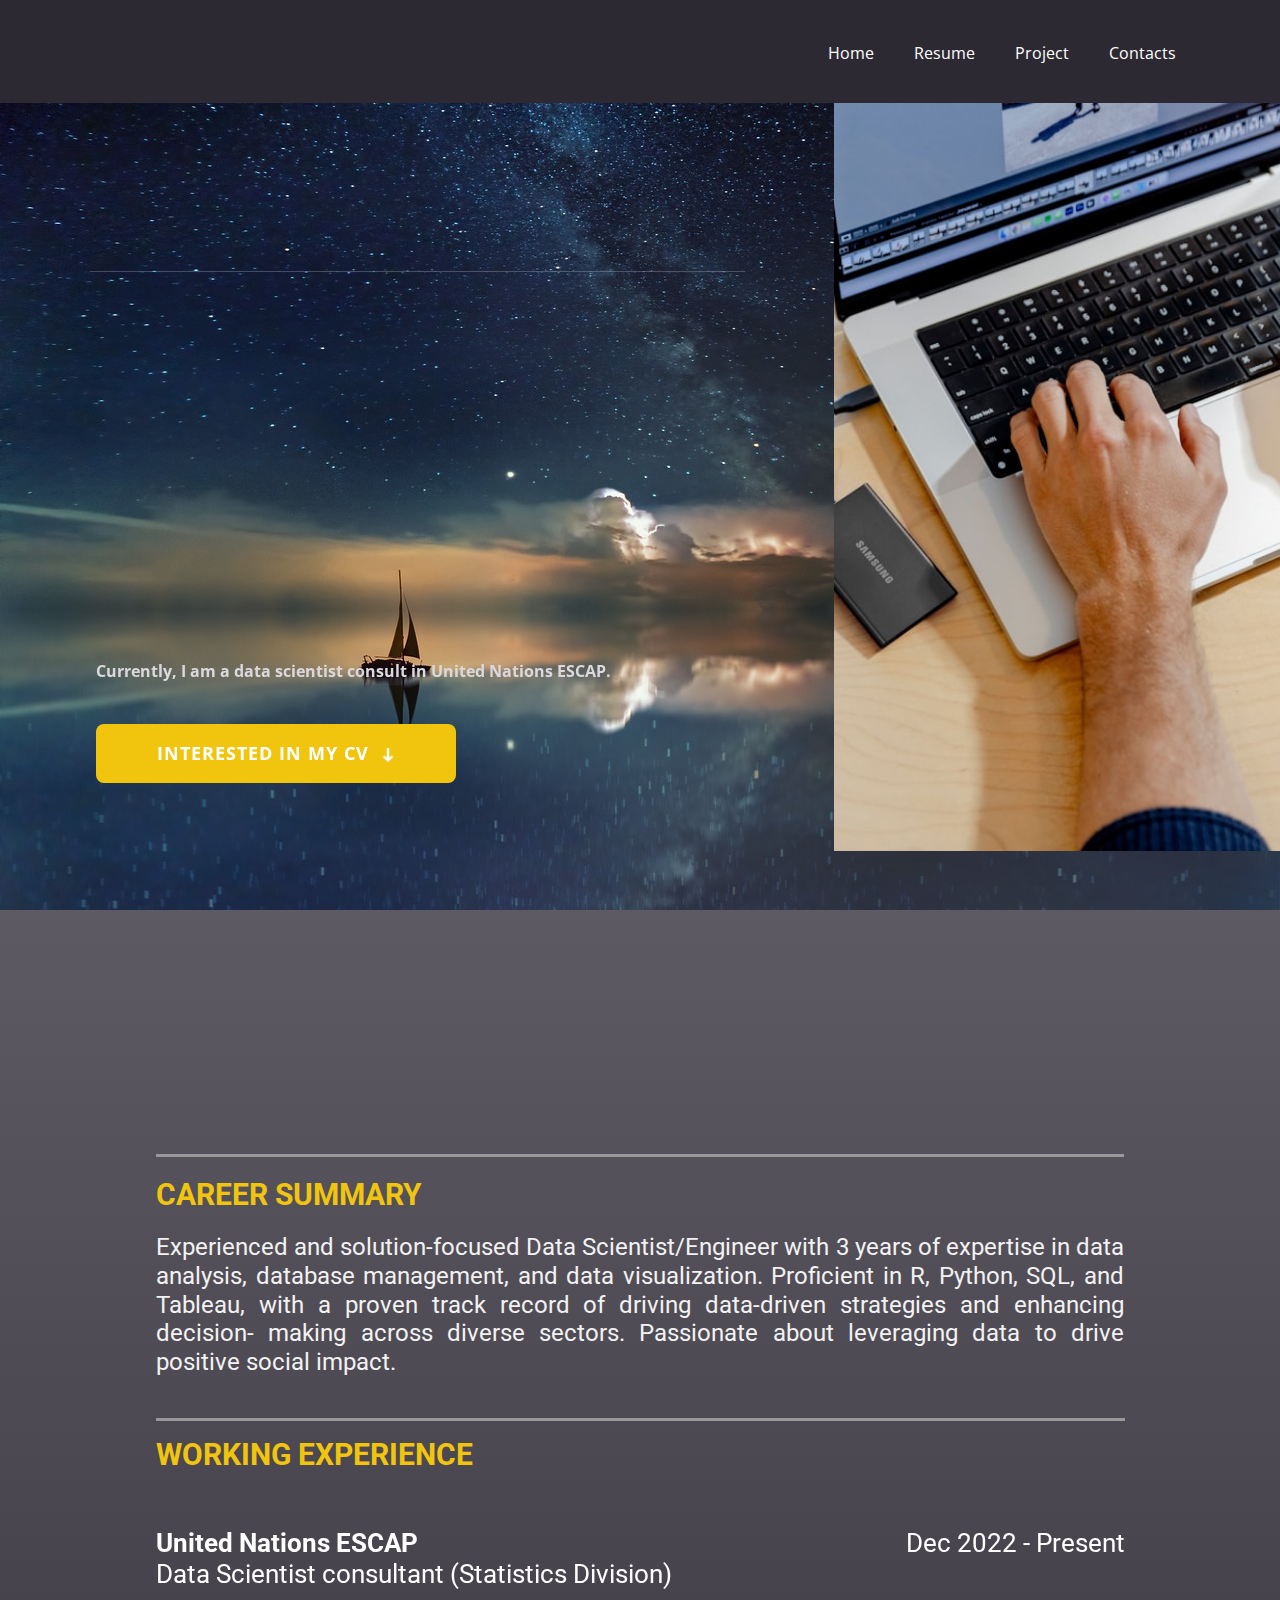
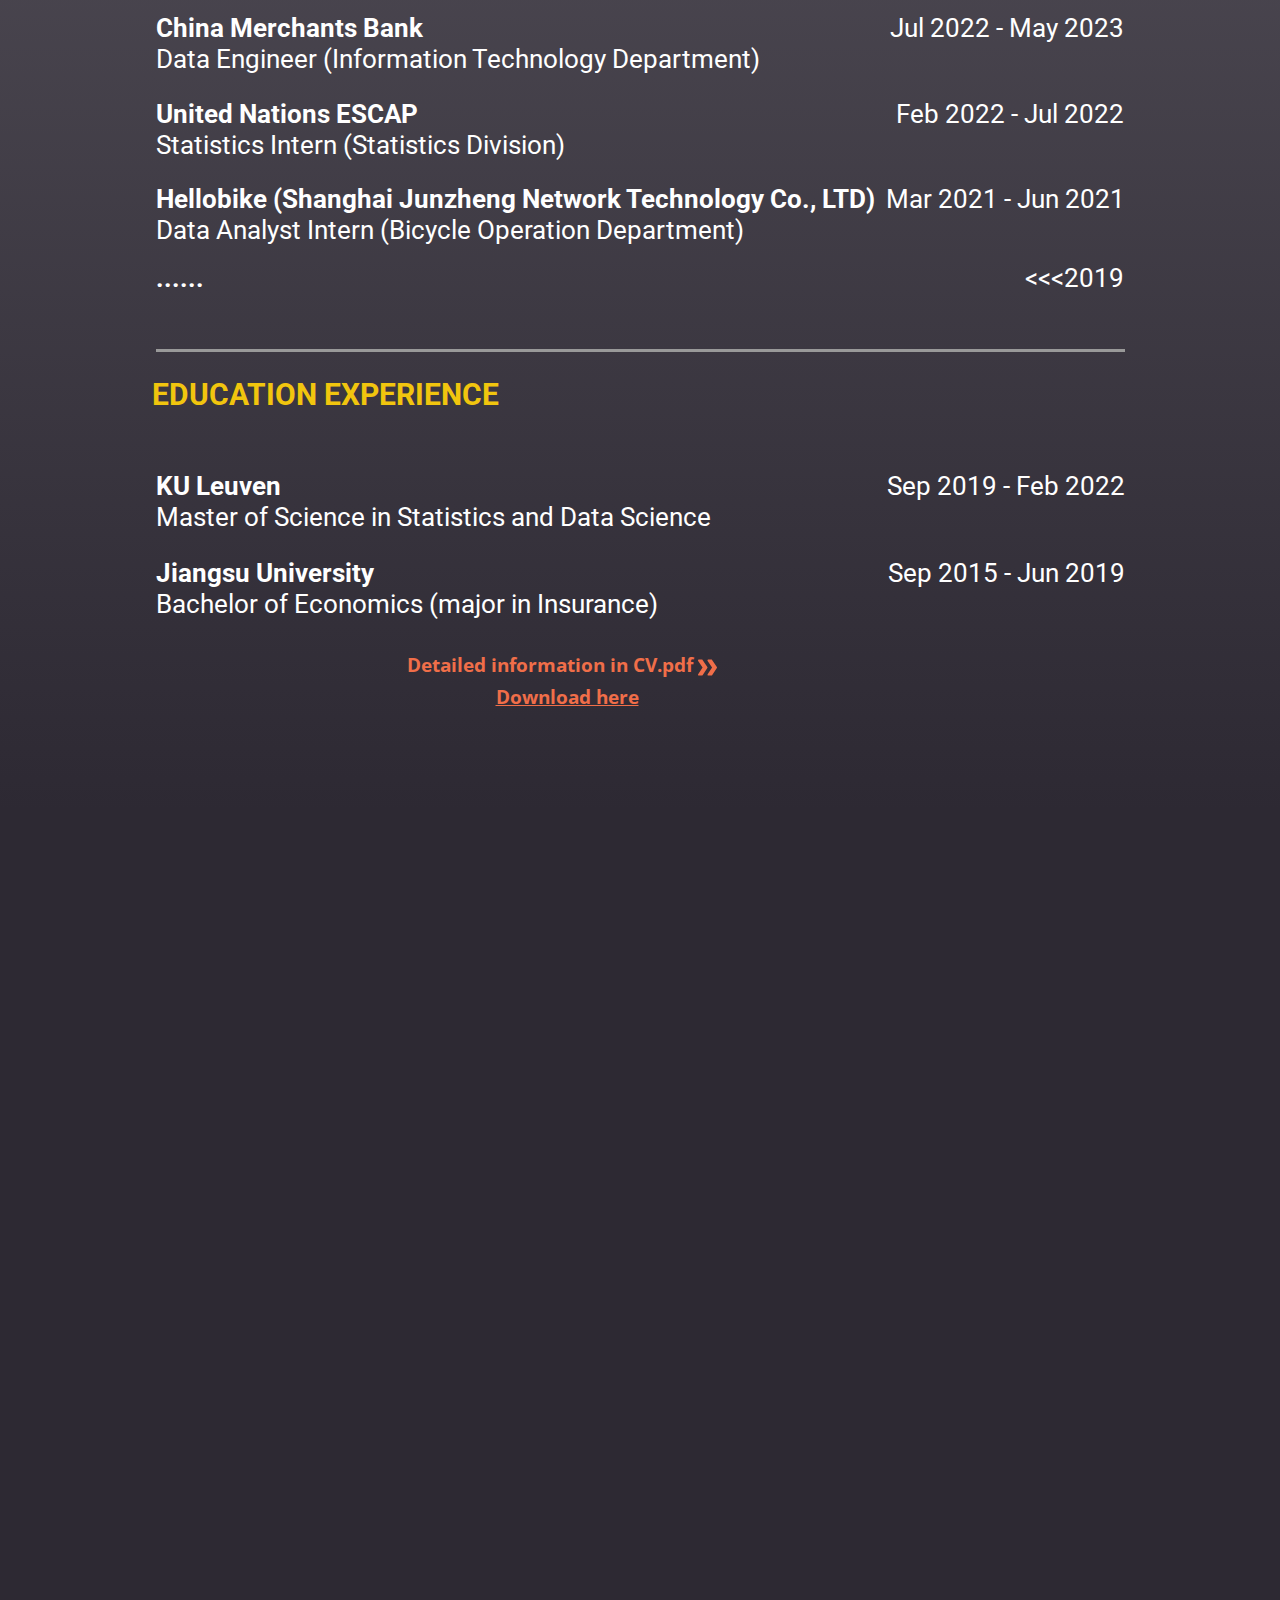
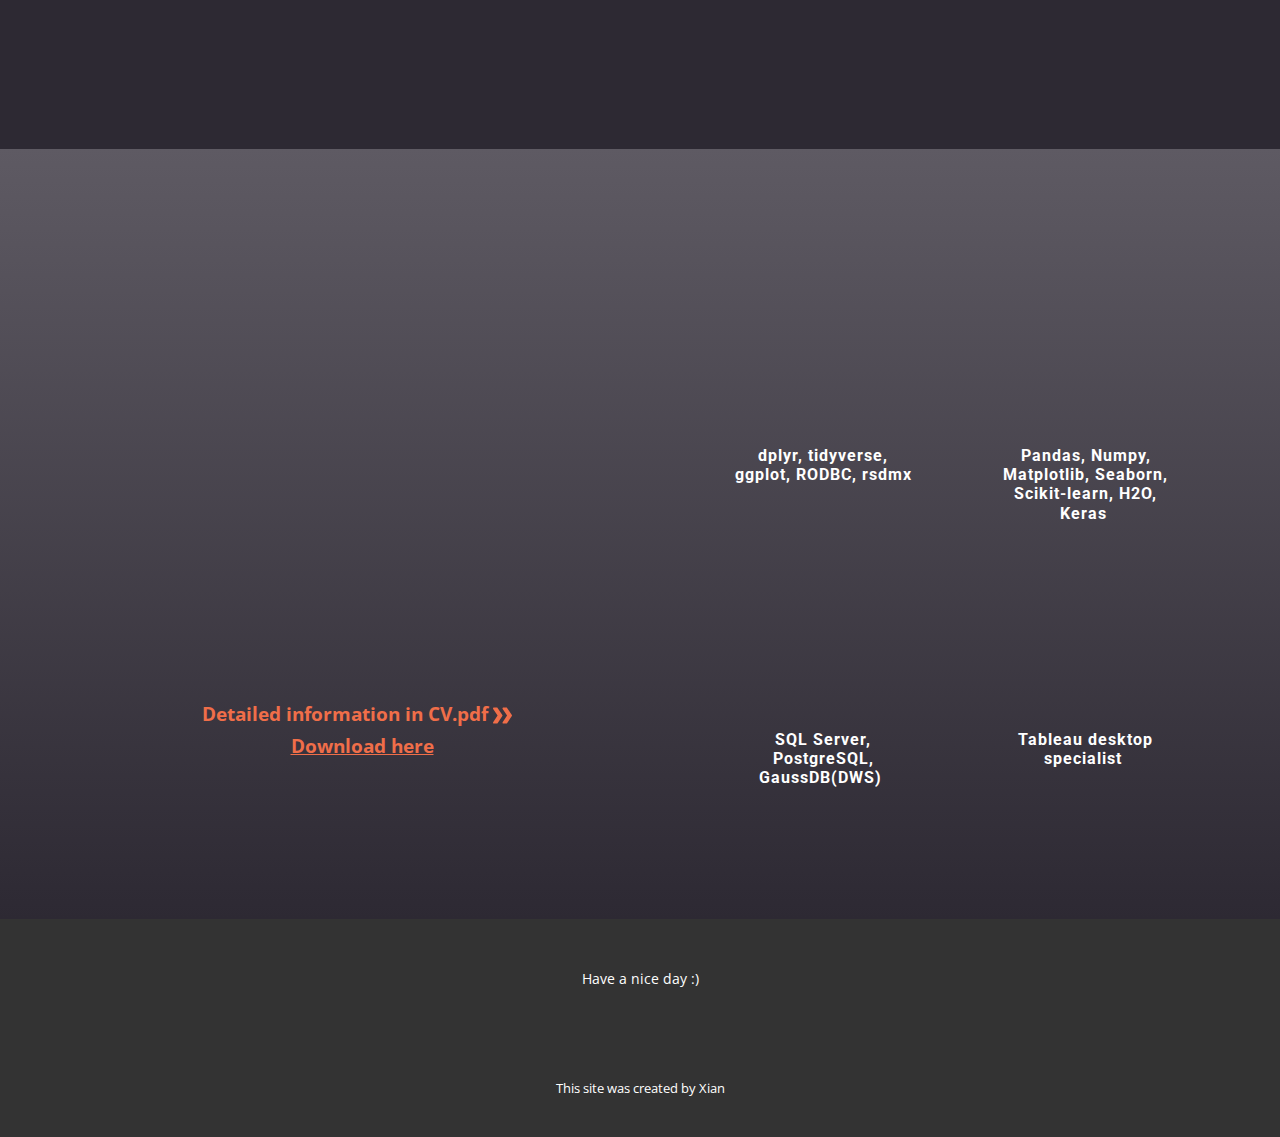
<file: Resume.html>
<!DOCTYPE html>
<html style="font-size: 16px;" lang="en"><head>
    <meta name="viewport" content="width=device-width, initial-scale=1.0">
    <meta charset="utf-8">
    <meta name="keywords" content="Skills Showcase, Education Details, Certifications, Writing a Stellar Professional Resume">
    <meta name="description" content="">
    <title>Resume</title>
    <link rel="stylesheet" href="nicepage.css" media="screen">
<link rel="stylesheet" href="Resume.css" media="screen">
    <script class="u-script" type="text/javascript" src="jquery-1.9.1.min.js" defer=""></script>
    <script class="u-script" type="text/javascript" src="nicepage.js" defer=""></script>
    <meta name="generator" content="Nicepage 6.18.4, nicepage.com">
    <link id="u-theme-google-font" rel="stylesheet" href="https://fonts.googleapis.com/css?family=Roboto:100,100i,300,300i,400,400i,500,500i,700,700i,900,900i|Open+Sans:300,300i,400,400i,500,500i,600,600i,700,700i,800,800i">
    <link id="u-page-google-font" rel="stylesheet" href="https://fonts.googleapis.com/css?family=Poppins:100,100i,200,200i,300,300i,400,400i,500,500i,600,600i,700,700i,800,800i,900,900i">
    
    
    
    
    
    
    <script type="application/ld+json">{
		"@context": "http://schema.org",
		"@type": "Organization",
		"name": ""
}</script>
    <meta name="theme-color" content="#f06e49">
    <meta property="og:title" content="Resume">
    <meta property="og:type" content="website">
  <meta data-intl-tel-input-cdn-path="intlTelInput/"></head>
  <body data-path-to-root="./" data-include-products="false" class="u-body u-xl-mode" data-lang="en"><header class="u-clearfix u-header u-palette-5-dark-3 u-sticky u-sticky-9495 u-header" id="sec-48dd"><div class="u-clearfix u-sheet u-sheet-1">
        <nav class="u-menu u-menu-one-level u-offcanvas u-menu-1">
          <div class="menu-collapse">
            <a class="u-button-style u-nav-link" href="#">
              <svg class="u-svg-link" viewBox="0 0 24 24"><use xlink:href="#svg-2e70"></use></svg>
              <svg class="u-svg-content" version="1.1" id="svg-2e70" viewBox="0 0 16 16" x="0px" y="0px" xmlns:xlink="http://www.w3.org/1999/xlink" xmlns="http://www.w3.org/2000/svg"><g><rect y="1" width="16" height="2"></rect><rect y="7" width="16" height="2"></rect><rect y="13" width="16" height="2"></rect>
</g></svg>
            </a>
          </div>
          <div class="u-custom-menu u-nav-container">
            <ul class="u-nav u-unstyled"><li class="u-nav-item"><a class="u-button-style u-nav-link" href="./">Home</a>
</li><li class="u-nav-item"><a class="u-button-style u-nav-link" href="Resume.html">Resume</a>
</li><li class="u-nav-item"><a class="u-button-style u-nav-link" href="Project.html">Project</a>
</li><li class="u-nav-item"><a class="u-button-style u-nav-link" href="./#carousel_cfbc">Contacts</a>
</li></ul>
          </div>
          <div class="u-custom-menu u-nav-container-collapse">
            <div class="u-black u-container-style u-inner-container-layout u-opacity u-opacity-95 u-sidenav">
              <div class="u-inner-container-layout u-sidenav-overflow">
                <div class="u-menu-close"></div>
                <ul class="u-align-center u-nav u-popupmenu-items u-unstyled u-nav-2"><li class="u-nav-item"><a class="u-button-style u-nav-link" href="./">Home</a>
</li><li class="u-nav-item"><a class="u-button-style u-nav-link" href="Resume.html">Resume</a>
</li><li class="u-nav-item"><a class="u-button-style u-nav-link" href="Project.html">Project</a>
</li><li class="u-nav-item"><a class="u-button-style u-nav-link" href="./#carousel_cfbc">Contacts</a>
</li></ul>
              </div>
            </div>
            <div class="u-black u-menu-overlay u-opacity u-opacity-70"></div>
          </div>
        </nav>
      </div></header> 
    <section class="u-clearfix u-image u-valign-middle-xs u-section-1" id="sec-7ab1" data-image-width="1280" data-image-height="831">
      <div class="data-layout-selected u-clearfix u-gutter-100 u-layout-wrap u-layout-wrap-1">
        <div class="u-gutter-0 u-layout" style="">
          <div class="u-layout-row" style="">
            <div class="u-align-left-lg u-align-left-md u-align-left-sm u-align-left-xl u-container-style u-layout-cell u-size-35-lg u-size-35-xl u-size-60-md u-size-60-sm u-size-60-xs u-layout-cell-1" data-animation-name="customAnimationIn" data-animation-duration="1500" data-animation-delay="0">
              <div class="u-container-layout u-container-layout-1">
                <div class="u-align-left u-border-1 u-border-palette-5-light-1 u-line u-line-horizontal u-opacity u-opacity-30 u-line-1"></div>
                <h2 class="u-align-left u-text u-text-body-alt-color u-text-1" data-animation-name="customAnimationIn" data-animation-duration="1250" data-animation-delay="750">Explore more in my professional experience! </h2>
                <p class="u-align-center-xs u-align-left-lg u-align-left-md u-align-left-sm u-align-left-xl u-text u-text-palette-5-light-2 u-text-2" spellcheck="false">Currently, I am a data scientist consult in United Nations ESCAP.<br>
                </p>
                <a href="Resume.html#carousel_0681" class="u-active-palette-5-dark-2 u-border-none u-btn u-btn-round u-button-style u-hover-palette-5-dark-2 u-palette-3-base u-radius-8 u-text-active-white u-text-body-alt-color u-text-hover-white u-btn-1" data-animation-name="customAnimationIn" data-animation-duration="1500" data-animation-delay="250">Interested in my cv&nbsp;&nbsp;<span class="u-file-icon u-icon u-text-white u-icon-1"><img src="images/959159-5d3ea7b7.png" alt=""></span>
                </a>
              </div>
            </div>
            <div class="u-container-align-center u-container-style u-hidden-md u-hidden-xs u-image u-layout-cell u-size-25-lg u-size-25-xl u-size-60-md u-size-60-sm u-size-60-xs u-image-1" data-image-width="1179" data-image-height="1179" data-animation-name="customAnimationIn" data-animation-duration="1500" data-animation-delay="0">
              <div class="u-container-layout u-container-layout-2"></div>
            </div>
          </div>
        </div>
      </div>
    </section>
    <section class="u-align-center-lg u-align-center-md u-align-center-xl u-align-left-sm u-align-left-xs u-clearfix u-gradient u-section-2" id="carousel_0681">
      <div class="u-clearfix u-sheet u-sheet-1">
        <h2 class="u-text u-text-body-alt-color u-text-default u-text-1" data-animation-name="customAnimationIn" data-animation-duration="1500" data-animation-delay="0">Resume </h2>
        <p class="u-custom-font u-text u-text-palette-5-light-2 u-text-2" data-animation-name="customAnimationIn" data-animation-duration="1500" data-animation-delay="500">Name: Xian Ji </p>
        <div class="custom-expanded u-border-3 u-border-grey-40 u-line u-line-horizontal u-line-1"></div>
        <h3 class="u-align-left u-text u-text-palette-3-base u-text-3" spellcheck="false">CAREER SUMMARY </h3>
        <h4 class="u-align-center-xs u-align-justify-lg u-align-justify-md u-align-justify-sm u-align-justify-xl u-text u-text-grey-5 u-text-4" spellcheck="false"> Experienced and solution-focused Data Scientist/Engineer with 3 years of expertise in data
analysis, database management, and data visualization. Proficient in R, Python, SQL, and
Tableau, with a proven track record of driving data-driven strategies and enhancing decision-
making across diverse sectors. Passionate about leveraging data to drive positive social impact.&nbsp;</h4>
        <div class="custom-expanded u-border-3 u-border-grey-40 u-line u-line-horizontal u-line-2"></div>
        <h3 class="u-align-left u-text u-text-palette-3-base u-text-5" spellcheck="false">WORKING EXPERIENCE </h3>
        <div class="u-border-3 u-border-grey-40 u-expanded-width-md u-expanded-width-sm u-expanded-width-xs u-line u-line-horizontal u-line-3"></div>
        <h3 class="u-align-left u-text u-text-palette-3-base u-text-6" spellcheck="false">EDUCATION EXPERIENCE </h3>
        <a href="#" class="u-btn u-button-style u-none u-text-hover-palette-2-base u-text-palette-1-base u-btn-1">Detailed information in CV.pdf&nbsp;<span class="u-icon u-text-palette-1-base"><svg class="u-svg-content" viewBox="0 -32 426.66667 426" style="width: 1em; height: 1em;"><path d="m213.332031 181.667969c0 4.265625-1.277343 8.53125-3.625 11.730469l-106.667969 160c-3.839843 5.761718-10.238281 9.601562-17.707031 9.601562h-64c-11.730469 0-21.332031-9.601562-21.332031-21.332031 0-4.269531 1.28125-8.535157 3.625-11.734375l98.773438-148.265625-98.773438-148.269531c-2.34375-3.199219-3.625-7.464844-3.625-11.730469 0-11.734375 9.601562-21.335938 21.332031-21.335938h64c7.46875 0 13.867188 3.839844 17.707031 9.601563l106.667969 160c2.347657 3.199218 3.625 7.464844 3.625 11.734375zm0 0"></path><path d="m426.667969 181.667969c0 4.265625-1.28125 8.53125-3.628907 11.730469l-106.664062 160c-3.839844 5.761718-10.242188 9.601562-17.707031 9.601562h-64c-11.734375 0-21.335938-9.601562-21.335938-21.332031 0-4.269531 1.28125-8.535157 3.628907-11.734375l98.773437-148.265625-98.773437-148.269531c-2.347657-3.199219-3.628907-7.464844-3.628907-11.730469 0-11.734375 9.601563-21.335938 21.335938-21.335938h64c7.464843 0 13.867187 3.839844 17.707031 9.601563l106.664062 160c2.347657 3.199218 3.628907 7.464844 3.628907 11.734375zm0 0"></path></svg></span>
          <br>&nbsp;&nbsp;<span style="text-decoration: underline !important;">Download here</span>
        </a>
        <div class="data-layout-selected u-clearfix u-expanded-width-xs u-gutter-0 u-layout-wrap u-layout-wrap-1" data-custom-animation="{&quot;animation&quot;:{&quot;XXL&quot;:{&quot;steps&quot;:[],&quot;hidden&quot;:false,&quot;start&quot;:{&quot;at&quot;:&quot;bottom&quot;,&quot;off&quot;:0},&quot;end&quot;:{&quot;at&quot;:&quot;top&quot;,&quot;off&quot;:0}},&quot;XL&quot;:{&quot;steps&quot;:[{&quot;dist&quot;:0.5,&quot;skip&quot;:0,&quot;blur&quot;:10,&quot;sticky&quot;:false,&quot;fixed&quot;:true,&quot;mx&quot;:0,&quot;my&quot;:0,&quot;op&quot;:0,&quot;rot&quot;:0,&quot;sx&quot;:3,&quot;sy&quot;:3,&quot;bgy&quot;:0}],&quot;hidden&quot;:false,&quot;start&quot;:{&quot;at&quot;:&quot;middle&quot;,&quot;off&quot;:0},&quot;end&quot;:{&quot;at&quot;:&quot;top&quot;,&quot;off&quot;:0}},&quot;LG&quot;:{&quot;steps&quot;:[],&quot;hidden&quot;:false,&quot;start&quot;:{&quot;at&quot;:&quot;bottom&quot;,&quot;off&quot;:0},&quot;end&quot;:{&quot;at&quot;:&quot;top&quot;,&quot;off&quot;:0}},&quot;MD&quot;:{&quot;steps&quot;:[],&quot;hidden&quot;:false,&quot;start&quot;:{&quot;at&quot;:&quot;bottom&quot;,&quot;off&quot;:0},&quot;end&quot;:{&quot;at&quot;:&quot;top&quot;,&quot;off&quot;:0}},&quot;SM&quot;:{&quot;steps&quot;:[],&quot;hidden&quot;:true,&quot;start&quot;:{&quot;at&quot;:&quot;bottom&quot;,&quot;off&quot;:0},&quot;end&quot;:{&quot;at&quot;:&quot;top&quot;,&quot;off&quot;:0}},&quot;XS&quot;:{&quot;steps&quot;:[],&quot;hidden&quot;:true,&quot;start&quot;:{&quot;at&quot;:&quot;bottom&quot;,&quot;off&quot;:0},&quot;end&quot;:{&quot;at&quot;:&quot;top&quot;,&quot;off&quot;:0}}},&quot;container&quot;:&quot;&quot;}">
          <div class="u-layout">
            <div class="u-layout-row">
              <div class="u-container-style u-layout-cell u-size-30 u-layout-cell-1">
                <div class="u-container-layout u-container-layout-1">
                  <h4 class="u-text u-text-body-alt-color u-text-7" spellcheck="false"> United Nations ESCAP<br>
                    <span style="font-weight: 400;">Data Scientist consultant (Statistics Division)&nbsp;</span>
                  </h4>
                </div>
              </div>
              <div class="u-container-style u-layout-cell u-size-30 u-layout-cell-2">
                <div class="u-container-layout u-valign-top u-container-layout-2">
                  <h4 class="u-align-right u-text u-text-body-alt-color u-text-default u-text-8">Dec 2022 - Present</h4>
                </div>
              </div>
            </div>
          </div>
        </div>
        <div class="data-layout-selected u-clearfix u-expanded-width-xs u-gutter-0 u-layout-wrap u-layout-wrap-2">
          <div class="u-layout">
            <div class="u-layout-row">
              <div class="u-container-style u-layout-cell u-size-30 u-layout-cell-3">
                <div class="u-container-layout u-container-layout-3">
                  <h4 class="u-text u-text-body-alt-color u-text-9" spellcheck="false">China Merchants Bank<br>
                    <span style="font-weight: 400;"></span>
                    <span style="font-weight: 400;">Data Engineer (Information Technology Department)&nbsp;</span>
                  </h4>
                </div>
              </div>
              <div class="u-container-style u-layout-cell u-size-30 u-layout-cell-4">
                <div class="u-container-layout u-valign-top u-container-layout-4">
                  <h4 class="u-align-right u-text u-text-body-alt-color u-text-default u-text-10">Jul 2022 - May 2023</h4>
                </div>
              </div>
            </div>
          </div>
        </div>
        <div class="data-layout-selected u-clearfix u-expanded-width-xs u-gutter-0 u-layout-wrap u-layout-wrap-3">
          <div class="u-layout">
            <div class="u-layout-row">
              <div class="u-container-style u-layout-cell u-size-30 u-layout-cell-5">
                <div class="u-container-layout u-valign-middle-xs u-container-layout-5">
                  <h4 class="u-text u-text-body-alt-color u-text-11" spellcheck="false"> United Nations ESCAP<br>
                    <span style="font-weight: 400;">Statistics Intern&nbsp;(Statistics Division)&nbsp;</span>
                  </h4>
                </div>
              </div>
              <div class="u-container-style u-layout-cell u-size-30 u-layout-cell-6">
                <div class="u-container-layout u-valign-top u-container-layout-6">
                  <h4 class="u-align-right u-text u-text-body-alt-color u-text-default u-text-12">Feb 2022 - Jul 2022</h4>
                </div>
              </div>
            </div>
          </div>
        </div>
        <div class="data-layout-selected u-clearfix u-expanded-width-md u-expanded-width-sm u-expanded-width-xs u-gutter-0 u-layout-wrap u-layout-wrap-4">
          <div class="u-layout">
            <div class="u-layout-row">
              <div class="u-container-style u-layout-cell u-size-30 u-layout-cell-7">
                <div class="u-container-layout u-valign-top-md u-valign-top-sm u-valign-top-xs u-container-layout-7">
                  <h4 class="u-text u-text-body-alt-color u-text-13" spellcheck="false"> Hellobike (Shanghai Junzheng Network Technology Co., LTD)&nbsp;<br>
                    <span style="font-weight: 400;">Data Analyst Intern (Bicycle Operation Department)</span>
                    <br>
                  </h4>
                </div>
              </div>
              <div class="u-container-style u-layout-cell u-size-30 u-layout-cell-8">
                <div class="u-container-layout u-container-layout-8">
                  <h4 class="u-align-right u-text u-text-body-alt-color u-text-default u-text-14">Mar 2021 - Jun 2021</h4>
                </div>
              </div>
            </div>
          </div>
        </div>
        <div class="data-layout-selected u-clearfix u-expanded-width-xs u-gutter-0 u-layout-wrap u-layout-wrap-5">
          <div class="u-layout">
            <div class="u-layout-row">
              <div class="u-container-style u-layout-cell u-size-30 u-layout-cell-9">
                <div class="u-container-layout u-container-layout-9">
                  <h4 class="u-text u-text-body-alt-color u-text-15" spellcheck="false">...... </h4>
                </div>
              </div>
              <div class="u-container-style u-layout-cell u-size-30 u-layout-cell-10">
                <div class="u-container-layout u-valign-top u-container-layout-10">
                  <h4 class="u-align-right u-text u-text-body-alt-color u-text-default u-text-16">&lt;&lt;&lt;2019 </h4>
                </div>
              </div>
            </div>
          </div>
        </div>
        <div class="data-layout-selected u-clearfix u-expanded-width-xs u-gutter-0 u-layout-wrap u-layout-wrap-6">
          <div class="u-layout">
            <div class="u-layout-row">
              <div class="u-container-style u-layout-cell u-size-30 u-layout-cell-11">
                <div class="u-container-layout u-container-layout-11">
                  <h4 class="u-text u-text-body-alt-color u-text-17" spellcheck="false"> KU Leuven&nbsp;&nbsp;<br>
                    <span style="font-weight: 400;">Master of Science in Statistics and Data Science&nbsp;&nbsp;</span>
                  </h4>
                </div>
              </div>
              <div class="u-container-style u-layout-cell u-size-30 u-layout-cell-12">
                <div class="u-container-layout u-valign-top u-container-layout-12">
                  <h4 class="u-align-right u-text u-text-body-alt-color u-text-default u-text-18">Sep 2019 - Feb 2022</h4>
                </div>
              </div>
            </div>
          </div>
        </div>
        <div class="data-layout-selected u-clearfix u-expanded-width-xs u-gutter-0 u-layout-wrap u-layout-wrap-7">
          <div class="u-layout">
            <div class="u-layout-row">
              <div class="u-container-style u-layout-cell u-size-30 u-layout-cell-13">
                <div class="u-container-layout u-container-layout-13">
                  <h4 class="u-text u-text-body-alt-color u-text-19" spellcheck="false"> Jiangsu University&nbsp;<br>
                    <span style="font-weight: 400;">Bachelor of Economics (major in Insurance)&nbsp;</span>
                    <span style="font-weight: 400;">&nbsp;</span>
                  </h4>
                </div>
              </div>
              <div class="u-container-style u-layout-cell u-size-30 u-layout-cell-14">
                <div class="u-container-layout u-valign-top u-container-layout-14">
                  <h4 class="u-align-right u-text u-text-body-alt-color u-text-default u-text-20">Sep 2015 - Jun 2019</h4>
                </div>
              </div>
            </div>
          </div>
        </div>
      </div>
    </section>
    <section class="u-align-center u-clearfix u-container-align-center u-palette-5-dark-3 u-section-3" id="carousel_902e">
      <div class="u-clearfix u-sheet u-valign-middle u-sheet-1">
        <h2 class="u-align-center u-text u-text-1" data-animation-name="customAnimationIn" data-animation-duration="1500" data-animation-delay="750">Certifications</h2>
        <div class="u-expanded-width u-list u-list-1">
          <div class="u-repeater u-repeater-1">
            <div class="u-align-center u-container-align-center u-container-style u-list-item u-repeater-item u-white u-list-item-1" src="" data-animation-name="customAnimationIn" data-animation-duration="1750" data-animation-delay="500">
              <div class="u-container-layout u-similar-container u-container-layout-1">
                <img class="u-expanded-width u-image u-image-1" src="images/photo-1494883759339-0b042055a4ee.jpeg" data-image-width="425" data-image-height="319">
                <h5 class="u-align-center u-text u-text-palette-5-dark-1 u-text-2" data-animation-name="customAnimationIn" data-animation-duration="1750" data-animation-delay="500"> Tableau Desktop Certified Specialist<br>
                </h5>
              </div>
            </div>
            <div class="u-align-center u-container-align-center u-container-style u-list-item u-repeater-item u-white u-list-item-2" src="" data-animation-name="customAnimationIn" data-animation-duration="1750" data-animation-delay="500">
              <div class="u-container-layout u-similar-container u-container-layout-2">
                <img class="u-expanded-width u-image u-image-2" src="images/photo-1561713421-e45605fba2bc.jpeg" data-image-width="425" data-image-height="283">
                <h5 class="u-align-center u-text u-text-palette-5-dark-1 u-text-3" data-animation-name="customAnimationIn" data-animation-duration="1750" data-animation-delay="500"> Certified Resource Person, Philippine Statistical Research and Training Institute (PSRTI)&nbsp;</h5>
              </div>
            </div>
            <div class="u-align-center u-container-align-center u-container-style u-list-item u-repeater-item u-white u-list-item-3" src="" data-animation-name="customAnimationIn" data-animation-duration="1750" data-animation-delay="500">
              <div class="u-container-layout u-similar-container u-container-layout-3">
                <img class="u-expanded-width u-image u-image-3" src="images/photo-1569496736555-47c448d556f7.jpeg" data-image-width="425" data-image-height="239">
                <h5 class="u-align-center u-text u-text-palette-5-dark-1 u-text-4" data-animation-name="customAnimationIn" data-animation-duration="1750" data-animation-delay="500"> China Accounting Professional Qualification Certificate<br>
                </h5>
              </div>
            </div>
            <div class="u-align-center u-container-align-center u-container-style u-list-item u-repeater-item u-white u-list-item-4" src="" data-animation-name="customAnimationIn" data-animation-duration="1750" data-animation-delay="500">
              <div class="u-container-layout u-similar-container u-container-layout-4">
                <img class="u-expanded-width u-image u-image-4" src="images/photo-1496811425508-6d7ebb7ff32c.jpeg" data-image-width="425" data-image-height="292">
                <h5 class="u-align-center u-text u-text-palette-5-dark-1 u-text-5" data-animation-name="customAnimationIn" data-animation-duration="1750" data-animation-delay="500"> Certification of Securities Professional ( issued by Securities Association of China, SAC)&nbsp;</h5>
              </div>
            </div>
          </div>
        </div>
        <p class="u-align-center u-text u-text-6" data-animation-name="customAnimationIn" data-animation-duration="1500" data-animation-delay="750"></p>
      </div>
    </section>
    <section class="u-align-center u-clearfix u-container-align-center u-container-align-center-lg u-container-align-center-xl u-gradient u-section-4" src="" id="carousel_c9e4">
      <div class="u-clearfix u-sheet u-sheet-1">
        <h2 class="u-align-center u-text u-text-white u-text-1" data-animation-name="customAnimationIn" data-animation-duration="1500" data-animation-delay="750">Skills</h2>
        <div class="u-container-style u-expanded-width-xs u-group u-shape-rectangle u-group-1">
          <div class="u-container-layout u-container-layout-1">
            <h3 class="u-align-center u-text u-text-body-alt-color u-text-2" data-animation-name="customAnimationIn" data-animation-duration="1750" data-animation-delay="0">Languages</h3>
            <p class="u-align-center u-text u-text-body-alt-color u-text-3" data-animation-name="customAnimationIn" data-animation-duration="1500" data-animation-delay="500">English (Fluent)<br>Chinese (Native)<br>French (Basic) 
            </p>
            <a href="./#carousel_cfbc" class="u-active-white u-align-center u-border-none u-btn u-btn-round u-button-style u-hover-white u-palette-3-base u-radius-8 u-text-active-grey-80 u-text-body-alt-color u-text-hover-grey-80 u-btn-1" data-animation-name="customAnimationIn" data-animation-duration="1750" data-animation-delay="750">contact me </a>
            <a href="#" class="u-btn u-button-style u-none u-text-hover-palette-2-base u-text-palette-1-base u-btn-2">Detailed information in CV.pdf&nbsp;<span class="u-icon u-text-palette-1-base"><svg class="u-svg-content" viewBox="0 -32 426.66667 426" style="width: 1em; height: 1em;"><path d="m213.332031 181.667969c0 4.265625-1.277343 8.53125-3.625 11.730469l-106.667969 160c-3.839843 5.761718-10.238281 9.601562-17.707031 9.601562h-64c-11.730469 0-21.332031-9.601562-21.332031-21.332031 0-4.269531 1.28125-8.535157 3.625-11.734375l98.773438-148.265625-98.773438-148.269531c-2.34375-3.199219-3.625-7.464844-3.625-11.730469 0-11.734375 9.601562-21.335938 21.332031-21.335938h64c7.46875 0 13.867188 3.839844 17.707031 9.601563l106.667969 160c2.347657 3.199218 3.625 7.464844 3.625 11.734375zm0 0"></path><path d="m426.667969 181.667969c0 4.265625-1.28125 8.53125-3.628907 11.730469l-106.664062 160c-3.839844 5.761718-10.242188 9.601562-17.707031 9.601562h-64c-11.734375 0-21.335938-9.601562-21.335938-21.332031 0-4.269531 1.28125-8.535157 3.628907-11.734375l98.773437-148.265625-98.773437-148.269531c-2.347657-3.199219-3.628907-7.464844-3.628907-11.730469 0-11.734375 9.601563-21.335938 21.335938-21.335938h64c7.464843 0 13.867187 3.839844 17.707031 9.601563l106.664062 160c2.347657 3.199218 3.628907 7.464844 3.628907 11.734375zm0 0"></path></svg></span>
              <br>&nbsp;&nbsp;<span style="text-decoration: underline !important;">Download here</span>
            </a>
          </div>
        </div>
        <div class="u-expanded-width-xs u-list u-list-1">
          <div class="u-repeater u-repeater-1">
            <div class="u-align-center u-container-align-center u-container-style u-list-item u-repeater-item u-shape-rectangle">
              <div class="u-container-layout u-similar-container u-container-layout-2">
                <div class="u-container-align-center u-container-style u-group u-palette-3-base u-shape-circle u-group-2" data-animation-name="customAnimationIn" data-animation-duration="1500" data-animation-delay="500">
                  <div class="u-container-layout u-valign-middle">
                    <h3 class="u-align-center u-hover-feature u-text u-text-default u-text-4" data-animation-name="counter" data-animation-event="scroll" data-animation-duration="3000">R </h3>
                  </div>
                </div>
                <h5 class="u-align-center u-text u-text-body-alt-color u-text-5">dplyr, tidyverse, ggplot, RODBC, rsdmx </h5>
              </div>
            </div>
            <div class="u-align-center u-container-align-center u-container-style u-list-item u-repeater-item u-shape-rectangle">
              <div class="u-container-layout u-similar-container u-container-layout-4">
                <div class="u-container-align-center u-container-style u-group u-palette-3-base u-shape-circle u-group-3" data-animation-name="customAnimationIn" data-animation-duration="1500" data-animation-delay="500">
                  <div class="u-container-layout u-valign-middle">
                    <h3 class="u-align-center u-hover-feature u-text u-text-default u-text-6" data-animation-name="counter" data-animation-event="scroll" data-animation-duration="3000"> Python&nbsp;</h3>
                  </div>
                </div>
                <h5 class="u-align-center u-text u-text-body-alt-color u-text-7"> Pandas, Numpy, Matplotlib, Seaborn,
Scikit-learn, H2O, Keras&nbsp;</h5>
              </div>
            </div>
            <div class="u-align-center u-container-align-center u-container-style u-list-item u-repeater-item u-shape-rectangle">
              <div class="u-container-layout u-similar-container u-container-layout-6">
                <div class="u-container-align-center u-container-style u-group u-palette-3-base u-shape-circle u-group-4" data-animation-name="customAnimationIn" data-animation-duration="1500" data-animation-delay="500">
                  <div class="u-container-layout u-valign-middle">
                    <h3 class="u-align-center u-hover-feature u-text u-text-default u-text-8" data-animation-name="counter" data-animation-event="scroll" data-animation-duration="3000"> SQL&nbsp;</h3>
                  </div>
                </div>
                <h5 class="u-align-center u-text u-text-body-alt-color u-text-9"> SQL Server, PostgreSQL, GaussDB(DWS)&nbsp;</h5>
              </div>
            </div>
            <div class="u-align-center u-container-align-center u-container-style u-list-item u-repeater-item u-shape-rectangle">
              <div class="u-container-layout u-similar-container u-container-layout-8">
                <div class="u-container-align-center u-container-style u-group u-palette-3-base u-shape-circle u-group-5" data-animation-name="customAnimationIn" data-animation-duration="1500" data-animation-delay="500">
                  <div class="u-container-layout u-valign-middle">
                    <h3 class="u-align-center u-hover-feature u-text u-text-default u-text-10" data-animation-name="counter" data-animation-event="scroll" data-animation-duration="3000"> Tableau&nbsp;</h3>
                  </div>
                </div>
                <h5 class="u-align-center u-text u-text-body-alt-color u-text-11"> Tableau desktop specialist&nbsp;</h5>
              </div>
            </div>
          </div>
        </div>
      </div>
      
      
      
      
    </section>
    
    
    
    <footer class="u-align-center u-clearfix u-container-align-center u-footer u-grey-80 u-footer" id="sec-68bd"><div class="u-clearfix u-sheet u-sheet-1">
        <p class="u-small-text u-text u-text-variant u-text-1">Have a nice day :)</p>
      </div></footer>
    <section class="u-backlink u-clearfix u-grey-80">
      <p class="u-text">
        <span>This site was created by Xian </span>
        </a>
      </p>
    </section>
  
</body></html>
</file>
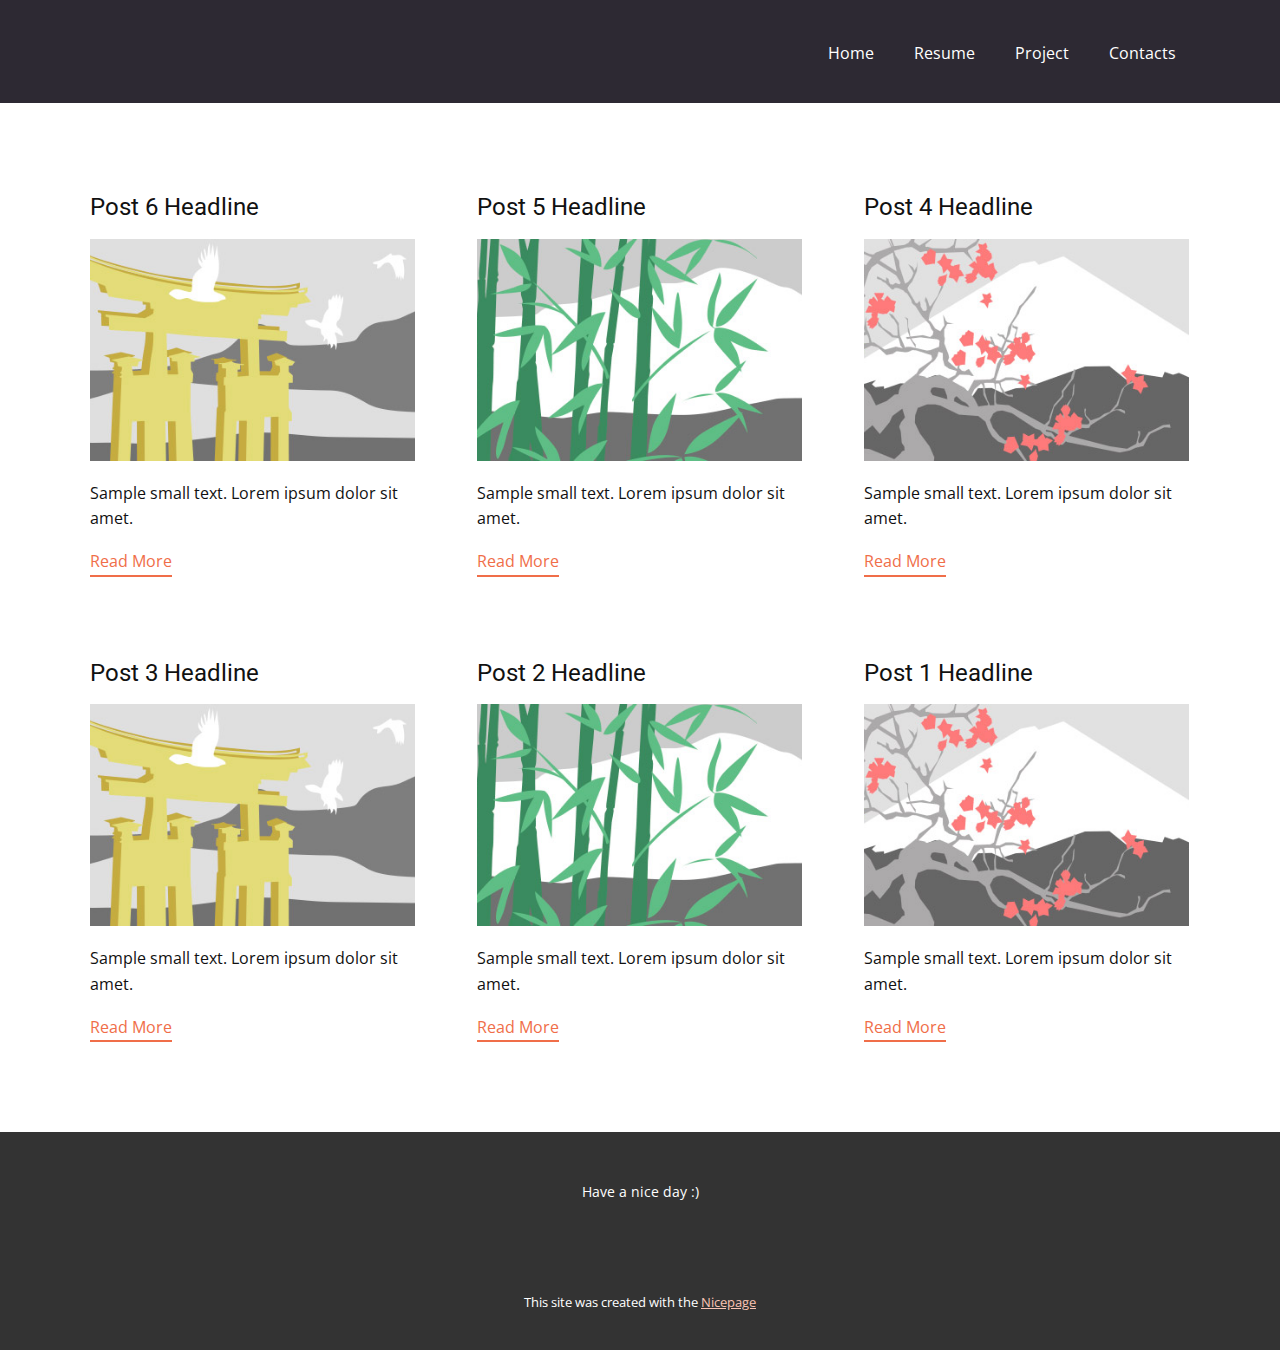
<file: blog/blog.html>
<!DOCTYPE html>
<html style="font-size: 16px;" lang="en"><head>
    <meta name="viewport" content="width=device-width, initial-scale=1.0">
    <meta charset="utf-8">
    <meta name="keywords" content="">
    <meta name="description" content="">
    <title>Blog</title>
    <link rel="stylesheet" href="../nicepage.css" media="screen">
<link rel="stylesheet" href="../Blog-Template.css" media="screen">
    <script class="u-script" type="text/javascript" src="../jquery-1.9.1.min.js" defer=""></script>
    <script class="u-script" type="text/javascript" src="../nicepage.js" defer=""></script>
    <meta name="generator" content="Nicepage 6.18.4, nicepage.com">
    <link id="u-theme-google-font" rel="stylesheet" href="https://fonts.googleapis.com/css?family=Roboto:100,100i,300,300i,400,400i,500,500i,700,700i,900,900i|Open+Sans:300,300i,400,400i,500,500i,600,600i,700,700i,800,800i">
    
    
    
    <script type="application/ld+json">{
		"@context": "http://schema.org",
		"@type": "Organization",
		"name": ""
}</script>
    <meta name="theme-color" content="#f06e49">
  <meta data-intl-tel-input-cdn-path="intlTelInput/"></head>
  <body data-path-to-root="./" data-include-products="false" class="u-body u-xl-mode" data-lang="en"><header class="u-clearfix u-header u-palette-5-dark-3 u-sticky u-sticky-9495 u-header" id="sec-48dd"><div class="u-clearfix u-sheet u-sheet-1">
        <nav class="u-menu u-menu-one-level u-offcanvas u-menu-1">
          <div class="menu-collapse">
            <a class="u-button-style u-nav-link" href="#">
              <svg class="u-svg-link" viewBox="0 0 24 24"><use xlink:href="#svg-2e70"></use></svg>
              <svg class="u-svg-content" version="1.1" id="svg-2e70" viewBox="0 0 16 16" x="0px" y="0px" xmlns:xlink="http://www.w3.org/1999/xlink" xmlns="http://www.w3.org/2000/svg"><g><rect y="1" width="16" height="2"></rect><rect y="7" width="16" height="2"></rect><rect y="13" width="16" height="2"></rect>
</g></svg>
            </a>
          </div>
          <div class="u-custom-menu u-nav-container">
            <ul class="u-nav u-unstyled"><li class="u-nav-item"><a class="u-button-style u-nav-link" href="../">Home</a>
</li><li class="u-nav-item"><a class="u-button-style u-nav-link" href="../Resume.html">Resume</a>
</li><li class="u-nav-item"><a class="u-button-style u-nav-link" href="../Project.html">Project</a>
</li><li class="u-nav-item"><a class="u-button-style u-nav-link" href="../#carousel_cfbc">Contacts</a>
</li></ul>
          </div>
          <div class="u-custom-menu u-nav-container-collapse">
            <div class="u-black u-container-style u-inner-container-layout u-opacity u-opacity-95 u-sidenav">
              <div class="u-inner-container-layout u-sidenav-overflow">
                <div class="u-menu-close"></div>
                <ul class="u-align-center u-nav u-popupmenu-items u-unstyled u-nav-2"><li class="u-nav-item"><a class="u-button-style u-nav-link" href="../">Home</a>
</li><li class="u-nav-item"><a class="u-button-style u-nav-link" href="../Resume.html">Resume</a>
</li><li class="u-nav-item"><a class="u-button-style u-nav-link" href="../Project.html">Project</a>
</li><li class="u-nav-item"><a class="u-button-style u-nav-link" href="../#carousel_cfbc">Contacts</a>
</li></ul>
              </div>
            </div>
            <div class="u-black u-menu-overlay u-opacity u-opacity-70"></div>
          </div>
        </nav>
      </div></header>
    <section class="u-clearfix u-section-1" id="sec-5920">
      <div class="u-clearfix u-sheet u-valign-middle u-sheet-1"><!--blog--><!--blog_options_json--><!--{"type":"Recent","source":"","tags":"","count":""}--><!--/blog_options_json-->
        <div class="u-blog u-expanded-width u-repeater u-repeater-1"><!--blog_post-->
          <div class="u-blog-post u-container-style u-repeater-item u-white u-repeater-item-1">
            <div class="u-container-layout u-similar-container u-valign-top u-container-layout-1"><!--blog_post_header-->
              <h4 class="u-blog-control u-text u-text-1">
                <a class="u-post-header-link" href="../blog/post-5.html">Post 6 Headline</a>
              </h4><!--/blog_post_header--><!--blog_post_image-->
              <a class="u-post-header-link" href="../blog/post-5.html"><img alt="" class="u-blog-control u-expanded-width u-image u-image-default u-image-1" src="../images/8ad73f3c.jpeg"></a><!--/blog_post_image--><!--blog_post_content-->
              <div class="u-blog-control u-post-content u-text u-text-2 fr-view">Sample small text. Lorem ipsum dolor sit amet.</div><!--/blog_post_content--><!--blog_post_readmore-->
              <a href="../blog/post-5.html" class="u-blog-control u-border-2 u-border-palette-1-base u-btn u-btn-rectangle u-button-style u-none u-btn-1"><!--blog_post_readmore_content--><!--options_json--><!--{"content":"","defaultValue":"Read More"}--><!--/options_json-->Read More<!--/blog_post_readmore_content--></a><!--/blog_post_readmore-->
            </div>
          </div><div class="u-blog-post u-container-style u-repeater-item u-video-cover u-white">
            <div class="u-container-layout u-similar-container u-valign-top u-container-layout-2"><!--blog_post_header-->
              <h4 class="u-blog-control u-text u-text-3">
                <a class="u-post-header-link" href="../blog/post-4.html">Post 5 Headline</a>
              </h4><!--/blog_post_header--><!--blog_post_image-->
              <a class="u-post-header-link" href="../blog/post-4.html"><img alt="" class="u-blog-control u-expanded-width u-image u-image-default u-image-2" src="../images/68f64b9d.jpeg"></a><!--/blog_post_image--><!--blog_post_content-->
              <div class="u-blog-control u-post-content u-text u-text-4 fr-view">Sample small text. Lorem ipsum dolor sit amet.</div><!--/blog_post_content--><!--blog_post_readmore-->
              <a href="../blog/post-4.html" class="u-blog-control u-border-2 u-border-palette-1-base u-btn u-btn-rectangle u-button-style u-none u-btn-2"><!--blog_post_readmore_content--><!--options_json--><!--{"content":"","defaultValue":"Read More"}--><!--/options_json-->Read More<!--/blog_post_readmore_content--></a><!--/blog_post_readmore-->
            </div>
          </div><div class="u-blog-post u-container-style u-repeater-item u-video-cover u-white">
            <div class="u-container-layout u-similar-container u-valign-top u-container-layout-3"><!--blog_post_header-->
              <h4 class="u-blog-control u-text u-text-5">
                <a class="u-post-header-link" href="../blog/post-3.html">Post 4 Headline</a>
              </h4><!--/blog_post_header--><!--blog_post_image-->
              <a class="u-post-header-link" href="../blog/post-3.html"><img alt="" class="u-blog-control u-expanded-width u-image u-image-default u-image-3" src="../images/0fd3416c.jpeg"></a><!--/blog_post_image--><!--blog_post_content-->
              <div class="u-blog-control u-post-content u-text u-text-6 fr-view">Sample small text. Lorem ipsum dolor sit amet.</div><!--/blog_post_content--><!--blog_post_readmore-->
              <a href="../blog/post-3.html" class="u-blog-control u-border-2 u-border-palette-1-base u-btn u-btn-rectangle u-button-style u-none u-btn-3"><!--blog_post_readmore_content--><!--options_json--><!--{"content":"","defaultValue":"Read More"}--><!--/options_json-->Read More<!--/blog_post_readmore_content--></a><!--/blog_post_readmore-->
            </div>
          </div><div class="u-blog-post u-container-style u-repeater-item u-white u-repeater-item-1">
            <div class="u-container-layout u-similar-container u-valign-top u-container-layout-1"><!--blog_post_header-->
              <h4 class="u-blog-control u-text u-text-1">
                <a class="u-post-header-link" href="../blog/post-2.html">Post 3 Headline</a>
              </h4><!--/blog_post_header--><!--blog_post_image-->
              <a class="u-post-header-link" href="../blog/post-2.html"><img alt="" class="u-blog-control u-expanded-width u-image u-image-default u-image-1" src="../images/8ad73f3c.jpeg"></a><!--/blog_post_image--><!--blog_post_content-->
              <div class="u-blog-control u-post-content u-text u-text-2 fr-view">Sample small text. Lorem ipsum dolor sit amet.</div><!--/blog_post_content--><!--blog_post_readmore-->
              <a href="../blog/post-2.html" class="u-blog-control u-border-2 u-border-palette-1-base u-btn u-btn-rectangle u-button-style u-none u-btn-1"><!--blog_post_readmore_content--><!--options_json--><!--{"content":"","defaultValue":"Read More"}--><!--/options_json-->Read More<!--/blog_post_readmore_content--></a><!--/blog_post_readmore-->
            </div>
          </div><div class="u-blog-post u-container-style u-repeater-item u-video-cover u-white">
            <div class="u-container-layout u-similar-container u-valign-top u-container-layout-2"><!--blog_post_header-->
              <h4 class="u-blog-control u-text u-text-3">
                <a class="u-post-header-link" href="../blog/post-1.html">Post 2 Headline</a>
              </h4><!--/blog_post_header--><!--blog_post_image-->
              <a class="u-post-header-link" href="../blog/post-1.html"><img alt="" class="u-blog-control u-expanded-width u-image u-image-default u-image-2" src="../images/68f64b9d.jpeg"></a><!--/blog_post_image--><!--blog_post_content-->
              <div class="u-blog-control u-post-content u-text u-text-4 fr-view">Sample small text. Lorem ipsum dolor sit amet.</div><!--/blog_post_content--><!--blog_post_readmore-->
              <a href="../blog/post-1.html" class="u-blog-control u-border-2 u-border-palette-1-base u-btn u-btn-rectangle u-button-style u-none u-btn-2"><!--blog_post_readmore_content--><!--options_json--><!--{"content":"","defaultValue":"Read More"}--><!--/options_json-->Read More<!--/blog_post_readmore_content--></a><!--/blog_post_readmore-->
            </div>
          </div><div class="u-blog-post u-container-style u-repeater-item u-video-cover u-white">
            <div class="u-container-layout u-similar-container u-valign-top u-container-layout-3"><!--blog_post_header-->
              <h4 class="u-blog-control u-text u-text-5">
                <a class="u-post-header-link" href="../blog/post.html">Post 1 Headline</a>
              </h4><!--/blog_post_header--><!--blog_post_image-->
              <a class="u-post-header-link" href="../blog/post.html"><img alt="" class="u-blog-control u-expanded-width u-image u-image-default u-image-3" src="../images/0fd3416c.jpeg"></a><!--/blog_post_image--><!--blog_post_content-->
              <div class="u-blog-control u-post-content u-text u-text-6 fr-view">Sample small text. Lorem ipsum dolor sit amet.</div><!--/blog_post_content--><!--blog_post_readmore-->
              <a href="../blog/post.html" class="u-blog-control u-border-2 u-border-palette-1-base u-btn u-btn-rectangle u-button-style u-none u-btn-3"><!--blog_post_readmore_content--><!--options_json--><!--{"content":"","defaultValue":"Read More"}--><!--/options_json-->Read More<!--/blog_post_readmore_content--></a><!--/blog_post_readmore-->
            </div>
          </div><!--/blog_post--><!--blog_post-->
          <!--/blog_post--><!--blog_post-->
          <!--/blog_post-->
        </div><!--/blog-->
      </div>
    </section>
    
    
    
    <footer class="u-align-center u-clearfix u-container-align-center u-footer u-grey-80 u-footer" id="sec-68bd"><div class="u-clearfix u-sheet u-sheet-1">
        <p class="u-small-text u-text u-text-variant u-text-1">Have a nice day :)</p>
      </div></footer>
    <section class="u-backlink u-clearfix u-grey-80">
      <p class="u-text">
        <span>This site was created with the </span>
        <a class="u-link" href="https://nicepage.com/" target="_blank" rel="nofollow">
          <span>Nicepage</span>
        </a>
      </p>
    </section>
  
</body></html>
</file>
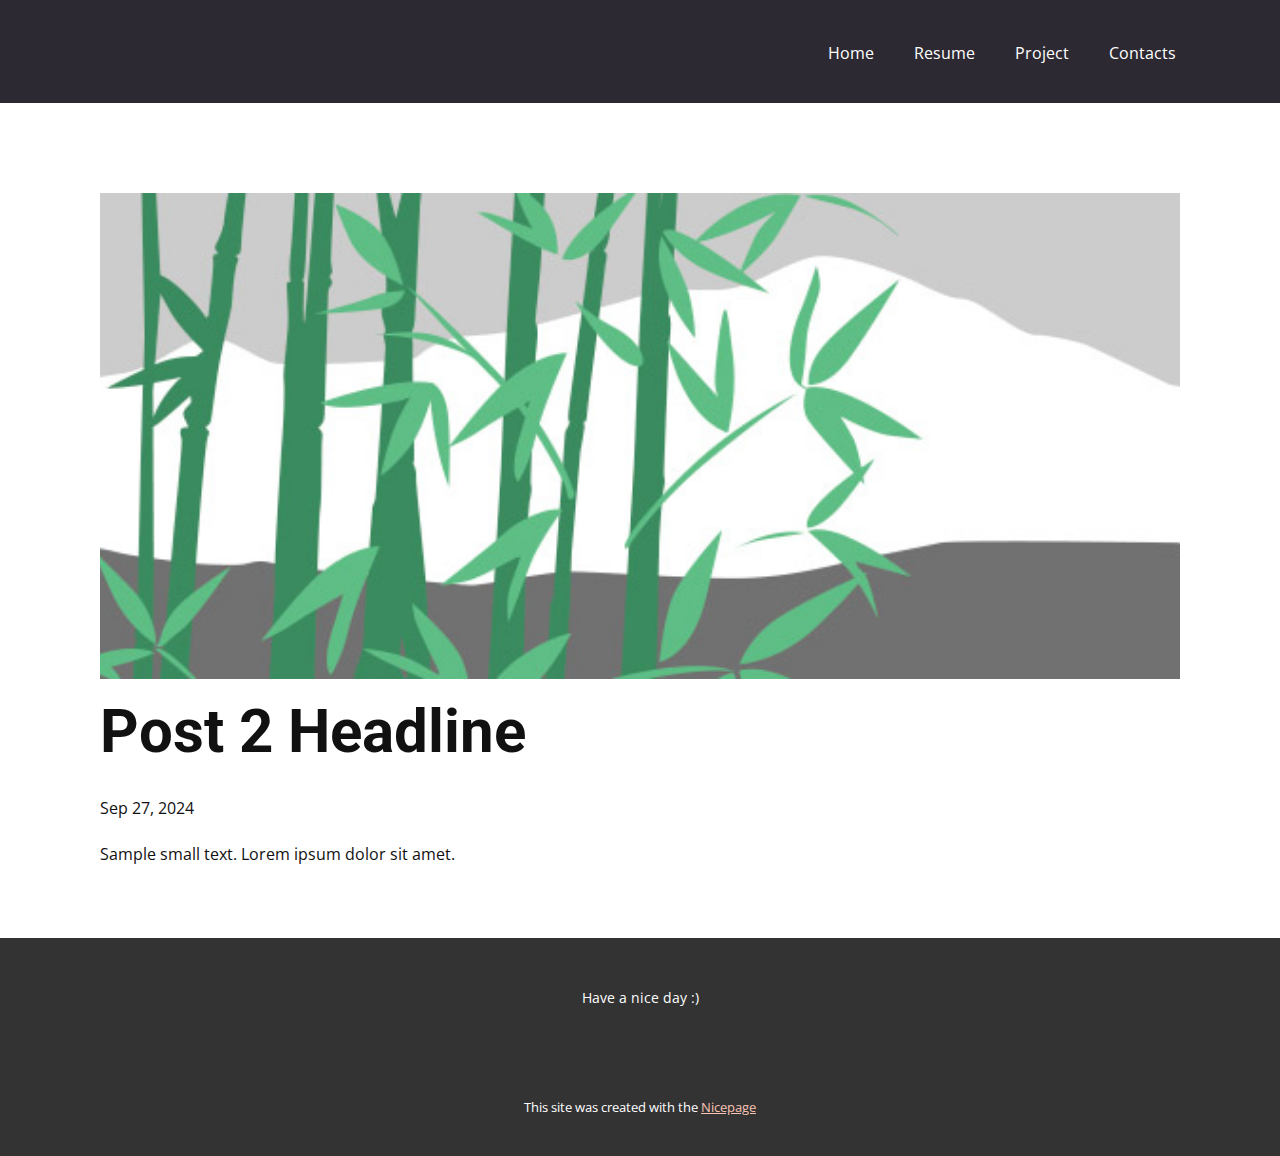
<file: blog/post-1.html>
<!DOCTYPE html>
<html style="font-size: 16px;" lang="en"><head>
    <meta name="viewport" content="width=device-width, initial-scale=1.0">
    <meta charset="utf-8">
    <meta name="keywords" content="Post 1 Headline">
    <meta name="description" content="">
    <title>Post 2 Headline</title>
    <link rel="stylesheet" href="../nicepage.css" media="screen">
<link rel="stylesheet" href="../Post-Template.css" media="screen">
    <script class="u-script" type="text/javascript" src="../jquery-1.9.1.min.js" defer=""></script>
    <script class="u-script" type="text/javascript" src="../nicepage.js" defer=""></script>
    <meta name="generator" content="Nicepage 6.18.4, nicepage.com">
    <link id="u-theme-google-font" rel="stylesheet" href="https://fonts.googleapis.com/css?family=Roboto:100,100i,300,300i,400,400i,500,500i,700,700i,900,900i|Open+Sans:300,300i,400,400i,500,500i,600,600i,700,700i,800,800i">
    
    
    
    <script type="application/ld+json">{
		"@context": "http://schema.org",
		"@type": "Organization",
		"name": ""
}</script>
    <meta name="theme-color" content="#f06e49">
  <meta data-intl-tel-input-cdn-path="intlTelInput/"></head>
  <body data-path-to-root="./" data-include-products="false" class="u-body u-xl-mode" data-lang="en"><header class="u-clearfix u-header u-palette-5-dark-3 u-sticky u-sticky-9495 u-header" id="sec-48dd"><div class="u-clearfix u-sheet u-sheet-1">
        <nav class="u-menu u-menu-one-level u-offcanvas u-menu-1">
          <div class="menu-collapse">
            <a class="u-button-style u-nav-link" href="#">
              <svg class="u-svg-link" viewBox="0 0 24 24"><use xlink:href="#svg-2e70"></use></svg>
              <svg class="u-svg-content" version="1.1" id="svg-2e70" viewBox="0 0 16 16" x="0px" y="0px" xmlns:xlink="http://www.w3.org/1999/xlink" xmlns="http://www.w3.org/2000/svg"><g><rect y="1" width="16" height="2"></rect><rect y="7" width="16" height="2"></rect><rect y="13" width="16" height="2"></rect>
</g></svg>
            </a>
          </div>
          <div class="u-custom-menu u-nav-container">
            <ul class="u-nav u-unstyled"><li class="u-nav-item"><a class="u-button-style u-nav-link" href="../">Home</a>
</li><li class="u-nav-item"><a class="u-button-style u-nav-link" href="../Resume.html">Resume</a>
</li><li class="u-nav-item"><a class="u-button-style u-nav-link" href="../Project.html">Project</a>
</li><li class="u-nav-item"><a class="u-button-style u-nav-link" href="../#carousel_cfbc">Contacts</a>
</li></ul>
          </div>
          <div class="u-custom-menu u-nav-container-collapse">
            <div class="u-black u-container-style u-inner-container-layout u-opacity u-opacity-95 u-sidenav">
              <div class="u-inner-container-layout u-sidenav-overflow">
                <div class="u-menu-close"></div>
                <ul class="u-align-center u-nav u-popupmenu-items u-unstyled u-nav-2"><li class="u-nav-item"><a class="u-button-style u-nav-link" href="../">Home</a>
</li><li class="u-nav-item"><a class="u-button-style u-nav-link" href="../Resume.html">Resume</a>
</li><li class="u-nav-item"><a class="u-button-style u-nav-link" href="../Project.html">Project</a>
</li><li class="u-nav-item"><a class="u-button-style u-nav-link" href="../#carousel_cfbc">Contacts</a>
</li></ul>
              </div>
            </div>
            <div class="u-black u-menu-overlay u-opacity u-opacity-70"></div>
          </div>
        </nav>
      </div></header>
    <section class="u-align-center u-clearfix u-section-1" id="sec-5e6d">
      <div class="u-clearfix u-sheet u-valign-middle-md u-valign-middle-sm u-valign-middle-xs u-sheet-1"><!--post_details--><!--post_details_options_json--><!--{"source":""}--><!--/post_details_options_json--><!--blog_post-->
        <div class="u-container-style u-expanded-width u-post-details u-post-details-1">
          <div class="u-container-layout u-valign-middle u-container-layout-1"><!--blog_post_image-->
            <img alt="" class="u-blog-control u-expanded-width u-image u-image-default u-image-1" src="../images/68f64b9d.jpeg"><!--/blog_post_image--><!--blog_post_header-->
            <h2 class="u-blog-control u-text u-text-1">Post 2 Headline</h2><!--/blog_post_header--><!--blog_post_metadata-->
            <div class="u-blog-control u-metadata u-metadata-1"><!--blog_post_metadata_date-->
              <span class="u-meta-date u-meta-icon">Sep 27, 2024</span><!--/blog_post_metadata_date--><!--blog_post_metadata_category-->
              <!--/blog_post_metadata_category--><!--blog_post_metadata_comments-->
              <!--/blog_post_metadata_comments-->
            </div><!--/blog_post_metadata--><!--blog_post_content-->
            <div class="u-align-justify u-blog-control u-post-content u-text u-text-2 fr-view">
  Sample small text. Lorem ipsum dolor sit amet.
  </div><!--/blog_post_content-->
          </div>
        </div><!--/blog_post--><!--/post_details-->
      </div>
    </section>
    
    
    
    <footer class="u-align-center u-clearfix u-container-align-center u-footer u-grey-80 u-footer" id="sec-68bd"><div class="u-clearfix u-sheet u-sheet-1">
        <p class="u-small-text u-text u-text-variant u-text-1">Have a nice day :)</p>
      </div></footer>
    <section class="u-backlink u-clearfix u-grey-80">
      <p class="u-text">
        <span>This site was created with the </span>
        <a class="u-link" href="https://nicepage.com/" target="_blank" rel="nofollow">
          <span>Nicepage</span>
        </a>
      </p>
    </section>
  
</body></html>
</file>
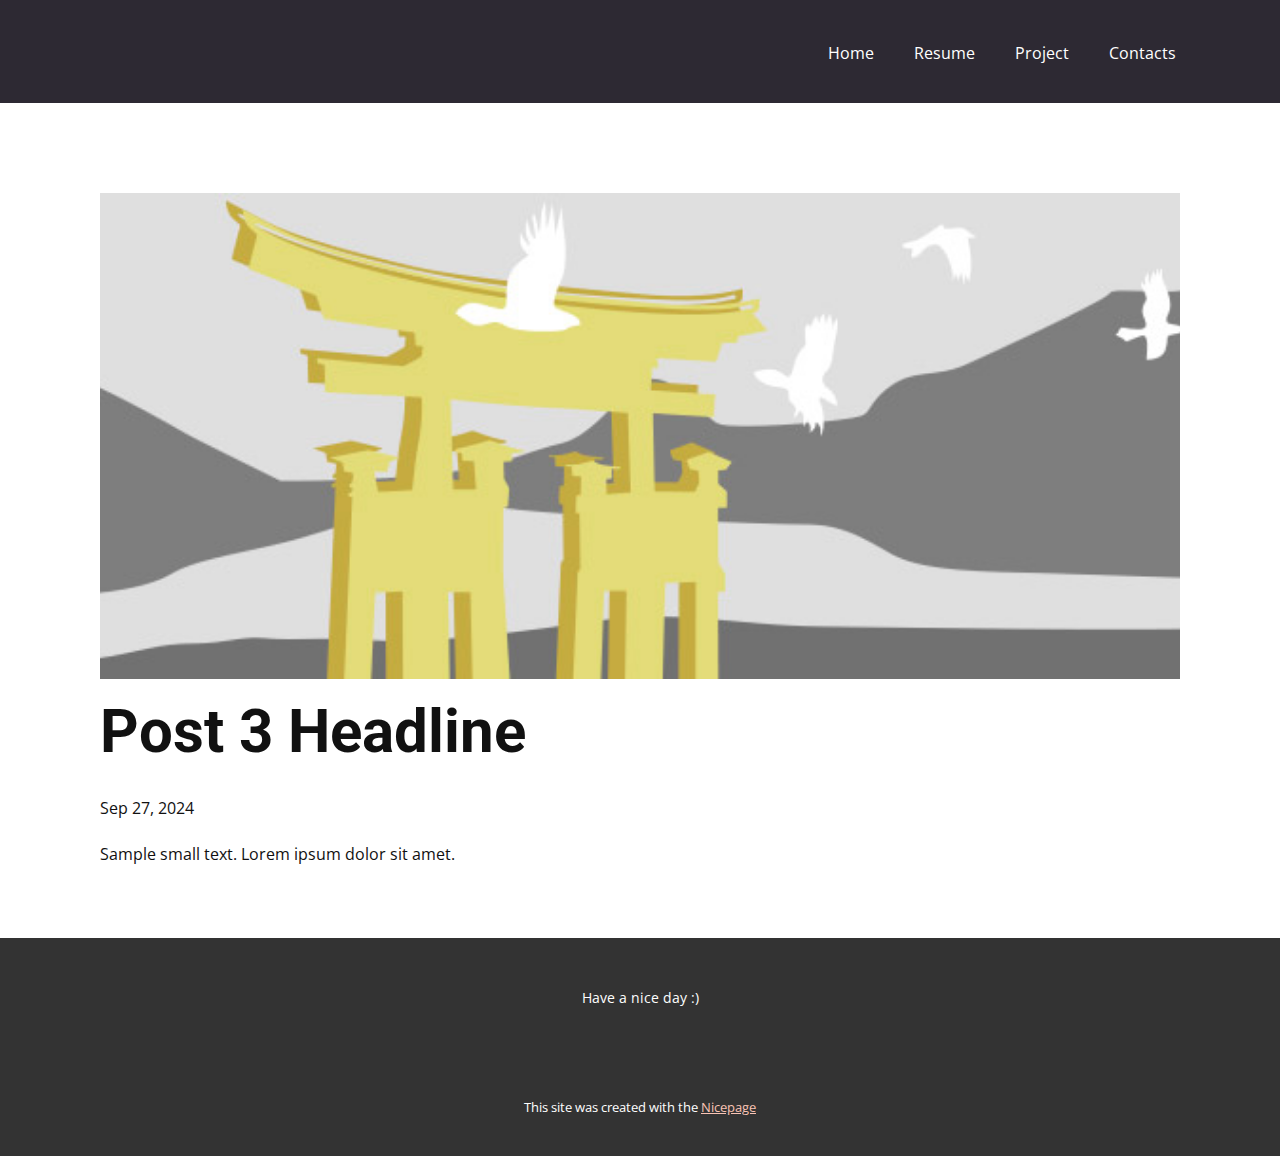
<file: blog/post-2.html>
<!DOCTYPE html>
<html style="font-size: 16px;" lang="en"><head>
    <meta name="viewport" content="width=device-width, initial-scale=1.0">
    <meta charset="utf-8">
    <meta name="keywords" content="Post 1 Headline">
    <meta name="description" content="">
    <title>Post 3 Headline</title>
    <link rel="stylesheet" href="../nicepage.css" media="screen">
<link rel="stylesheet" href="../Post-Template.css" media="screen">
    <script class="u-script" type="text/javascript" src="../jquery-1.9.1.min.js" defer=""></script>
    <script class="u-script" type="text/javascript" src="../nicepage.js" defer=""></script>
    <meta name="generator" content="Nicepage 6.18.4, nicepage.com">
    <link id="u-theme-google-font" rel="stylesheet" href="https://fonts.googleapis.com/css?family=Roboto:100,100i,300,300i,400,400i,500,500i,700,700i,900,900i|Open+Sans:300,300i,400,400i,500,500i,600,600i,700,700i,800,800i">
    
    
    
    <script type="application/ld+json">{
		"@context": "http://schema.org",
		"@type": "Organization",
		"name": ""
}</script>
    <meta name="theme-color" content="#f06e49">
  <meta data-intl-tel-input-cdn-path="intlTelInput/"></head>
  <body data-path-to-root="./" data-include-products="false" class="u-body u-xl-mode" data-lang="en"><header class="u-clearfix u-header u-palette-5-dark-3 u-sticky u-sticky-9495 u-header" id="sec-48dd"><div class="u-clearfix u-sheet u-sheet-1">
        <nav class="u-menu u-menu-one-level u-offcanvas u-menu-1">
          <div class="menu-collapse">
            <a class="u-button-style u-nav-link" href="#">
              <svg class="u-svg-link" viewBox="0 0 24 24"><use xlink:href="#svg-2e70"></use></svg>
              <svg class="u-svg-content" version="1.1" id="svg-2e70" viewBox="0 0 16 16" x="0px" y="0px" xmlns:xlink="http://www.w3.org/1999/xlink" xmlns="http://www.w3.org/2000/svg"><g><rect y="1" width="16" height="2"></rect><rect y="7" width="16" height="2"></rect><rect y="13" width="16" height="2"></rect>
</g></svg>
            </a>
          </div>
          <div class="u-custom-menu u-nav-container">
            <ul class="u-nav u-unstyled"><li class="u-nav-item"><a class="u-button-style u-nav-link" href="../">Home</a>
</li><li class="u-nav-item"><a class="u-button-style u-nav-link" href="../Resume.html">Resume</a>
</li><li class="u-nav-item"><a class="u-button-style u-nav-link" href="../Project.html">Project</a>
</li><li class="u-nav-item"><a class="u-button-style u-nav-link" href="../#carousel_cfbc">Contacts</a>
</li></ul>
          </div>
          <div class="u-custom-menu u-nav-container-collapse">
            <div class="u-black u-container-style u-inner-container-layout u-opacity u-opacity-95 u-sidenav">
              <div class="u-inner-container-layout u-sidenav-overflow">
                <div class="u-menu-close"></div>
                <ul class="u-align-center u-nav u-popupmenu-items u-unstyled u-nav-2"><li class="u-nav-item"><a class="u-button-style u-nav-link" href="../">Home</a>
</li><li class="u-nav-item"><a class="u-button-style u-nav-link" href="../Resume.html">Resume</a>
</li><li class="u-nav-item"><a class="u-button-style u-nav-link" href="../Project.html">Project</a>
</li><li class="u-nav-item"><a class="u-button-style u-nav-link" href="../#carousel_cfbc">Contacts</a>
</li></ul>
              </div>
            </div>
            <div class="u-black u-menu-overlay u-opacity u-opacity-70"></div>
          </div>
        </nav>
      </div></header>
    <section class="u-align-center u-clearfix u-section-1" id="sec-5e6d">
      <div class="u-clearfix u-sheet u-valign-middle-md u-valign-middle-sm u-valign-middle-xs u-sheet-1"><!--post_details--><!--post_details_options_json--><!--{"source":""}--><!--/post_details_options_json--><!--blog_post-->
        <div class="u-container-style u-expanded-width u-post-details u-post-details-1">
          <div class="u-container-layout u-valign-middle u-container-layout-1"><!--blog_post_image-->
            <img alt="" class="u-blog-control u-expanded-width u-image u-image-default u-image-1" src="../images/8ad73f3c.jpeg"><!--/blog_post_image--><!--blog_post_header-->
            <h2 class="u-blog-control u-text u-text-1">Post 3 Headline</h2><!--/blog_post_header--><!--blog_post_metadata-->
            <div class="u-blog-control u-metadata u-metadata-1"><!--blog_post_metadata_date-->
              <span class="u-meta-date u-meta-icon">Sep 27, 2024</span><!--/blog_post_metadata_date--><!--blog_post_metadata_category-->
              <!--/blog_post_metadata_category--><!--blog_post_metadata_comments-->
              <!--/blog_post_metadata_comments-->
            </div><!--/blog_post_metadata--><!--blog_post_content-->
            <div class="u-align-justify u-blog-control u-post-content u-text u-text-2 fr-view">
  Sample small text. Lorem ipsum dolor sit amet.
  </div><!--/blog_post_content-->
          </div>
        </div><!--/blog_post--><!--/post_details-->
      </div>
    </section>
    
    
    
    <footer class="u-align-center u-clearfix u-container-align-center u-footer u-grey-80 u-footer" id="sec-68bd"><div class="u-clearfix u-sheet u-sheet-1">
        <p class="u-small-text u-text u-text-variant u-text-1">Have a nice day :)</p>
      </div></footer>
    <section class="u-backlink u-clearfix u-grey-80">
      <p class="u-text">
        <span>This site was created with the </span>
        <a class="u-link" href="https://nicepage.com/" target="_blank" rel="nofollow">
          <span>Nicepage</span>
        </a>
      </p>
    </section>
  
</body></html>
</file>
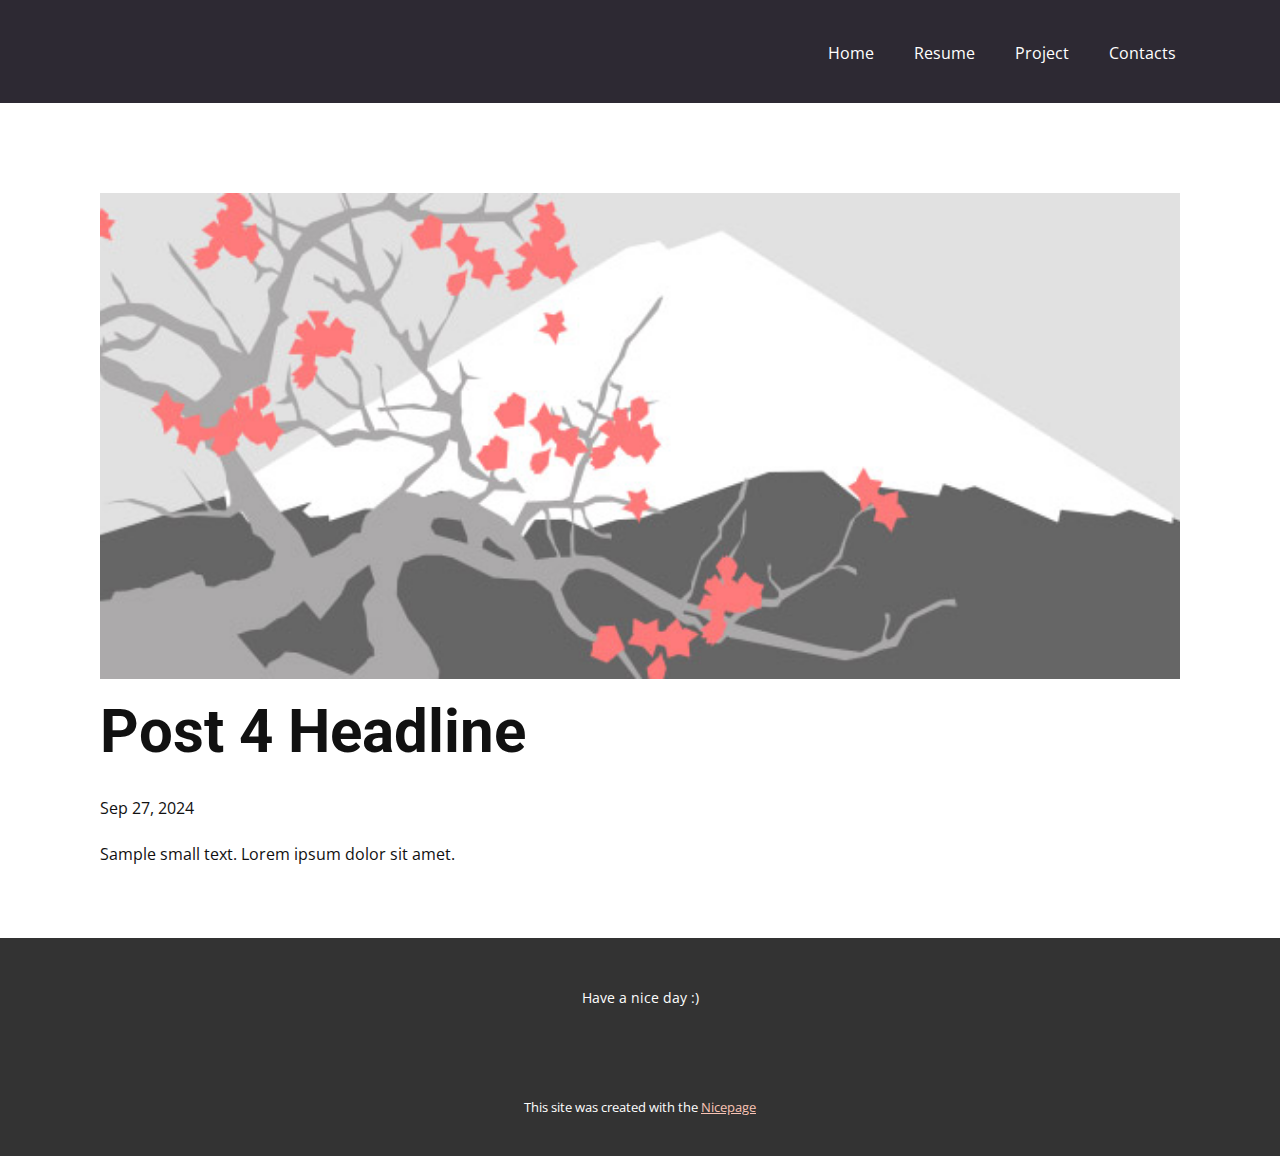
<file: blog/post-3.html>
<!DOCTYPE html>
<html style="font-size: 16px;" lang="en"><head>
    <meta name="viewport" content="width=device-width, initial-scale=1.0">
    <meta charset="utf-8">
    <meta name="keywords" content="Post 1 Headline">
    <meta name="description" content="">
    <title>Post 4 Headline</title>
    <link rel="stylesheet" href="../nicepage.css" media="screen">
<link rel="stylesheet" href="../Post-Template.css" media="screen">
    <script class="u-script" type="text/javascript" src="../jquery-1.9.1.min.js" defer=""></script>
    <script class="u-script" type="text/javascript" src="../nicepage.js" defer=""></script>
    <meta name="generator" content="Nicepage 6.18.4, nicepage.com">
    <link id="u-theme-google-font" rel="stylesheet" href="https://fonts.googleapis.com/css?family=Roboto:100,100i,300,300i,400,400i,500,500i,700,700i,900,900i|Open+Sans:300,300i,400,400i,500,500i,600,600i,700,700i,800,800i">
    
    
    
    <script type="application/ld+json">{
		"@context": "http://schema.org",
		"@type": "Organization",
		"name": ""
}</script>
    <meta name="theme-color" content="#f06e49">
  <meta data-intl-tel-input-cdn-path="intlTelInput/"></head>
  <body data-path-to-root="./" data-include-products="false" class="u-body u-xl-mode" data-lang="en"><header class="u-clearfix u-header u-palette-5-dark-3 u-sticky u-sticky-9495 u-header" id="sec-48dd"><div class="u-clearfix u-sheet u-sheet-1">
        <nav class="u-menu u-menu-one-level u-offcanvas u-menu-1">
          <div class="menu-collapse">
            <a class="u-button-style u-nav-link" href="#">
              <svg class="u-svg-link" viewBox="0 0 24 24"><use xlink:href="#svg-2e70"></use></svg>
              <svg class="u-svg-content" version="1.1" id="svg-2e70" viewBox="0 0 16 16" x="0px" y="0px" xmlns:xlink="http://www.w3.org/1999/xlink" xmlns="http://www.w3.org/2000/svg"><g><rect y="1" width="16" height="2"></rect><rect y="7" width="16" height="2"></rect><rect y="13" width="16" height="2"></rect>
</g></svg>
            </a>
          </div>
          <div class="u-custom-menu u-nav-container">
            <ul class="u-nav u-unstyled"><li class="u-nav-item"><a class="u-button-style u-nav-link" href="../">Home</a>
</li><li class="u-nav-item"><a class="u-button-style u-nav-link" href="../Resume.html">Resume</a>
</li><li class="u-nav-item"><a class="u-button-style u-nav-link" href="../Project.html">Project</a>
</li><li class="u-nav-item"><a class="u-button-style u-nav-link" href="../#carousel_cfbc">Contacts</a>
</li></ul>
          </div>
          <div class="u-custom-menu u-nav-container-collapse">
            <div class="u-black u-container-style u-inner-container-layout u-opacity u-opacity-95 u-sidenav">
              <div class="u-inner-container-layout u-sidenav-overflow">
                <div class="u-menu-close"></div>
                <ul class="u-align-center u-nav u-popupmenu-items u-unstyled u-nav-2"><li class="u-nav-item"><a class="u-button-style u-nav-link" href="../">Home</a>
</li><li class="u-nav-item"><a class="u-button-style u-nav-link" href="../Resume.html">Resume</a>
</li><li class="u-nav-item"><a class="u-button-style u-nav-link" href="../Project.html">Project</a>
</li><li class="u-nav-item"><a class="u-button-style u-nav-link" href="../#carousel_cfbc">Contacts</a>
</li></ul>
              </div>
            </div>
            <div class="u-black u-menu-overlay u-opacity u-opacity-70"></div>
          </div>
        </nav>
      </div></header>
    <section class="u-align-center u-clearfix u-section-1" id="sec-5e6d">
      <div class="u-clearfix u-sheet u-valign-middle-md u-valign-middle-sm u-valign-middle-xs u-sheet-1"><!--post_details--><!--post_details_options_json--><!--{"source":""}--><!--/post_details_options_json--><!--blog_post-->
        <div class="u-container-style u-expanded-width u-post-details u-post-details-1">
          <div class="u-container-layout u-valign-middle u-container-layout-1"><!--blog_post_image-->
            <img alt="" class="u-blog-control u-expanded-width u-image u-image-default u-image-1" src="../images/0fd3416c.jpeg"><!--/blog_post_image--><!--blog_post_header-->
            <h2 class="u-blog-control u-text u-text-1">Post 4 Headline</h2><!--/blog_post_header--><!--blog_post_metadata-->
            <div class="u-blog-control u-metadata u-metadata-1"><!--blog_post_metadata_date-->
              <span class="u-meta-date u-meta-icon">Sep 27, 2024</span><!--/blog_post_metadata_date--><!--blog_post_metadata_category-->
              <!--/blog_post_metadata_category--><!--blog_post_metadata_comments-->
              <!--/blog_post_metadata_comments-->
            </div><!--/blog_post_metadata--><!--blog_post_content-->
            <div class="u-align-justify u-blog-control u-post-content u-text u-text-2 fr-view">
  Sample small text. Lorem ipsum dolor sit amet.
  </div><!--/blog_post_content-->
          </div>
        </div><!--/blog_post--><!--/post_details-->
      </div>
    </section>
    
    
    
    <footer class="u-align-center u-clearfix u-container-align-center u-footer u-grey-80 u-footer" id="sec-68bd"><div class="u-clearfix u-sheet u-sheet-1">
        <p class="u-small-text u-text u-text-variant u-text-1">Have a nice day :)</p>
      </div></footer>
    <section class="u-backlink u-clearfix u-grey-80">
      <p class="u-text">
        <span>This site was created with the </span>
        <a class="u-link" href="https://nicepage.com/" target="_blank" rel="nofollow">
          <span>Nicepage</span>
        </a>
      </p>
    </section>
  
</body></html>
</file>
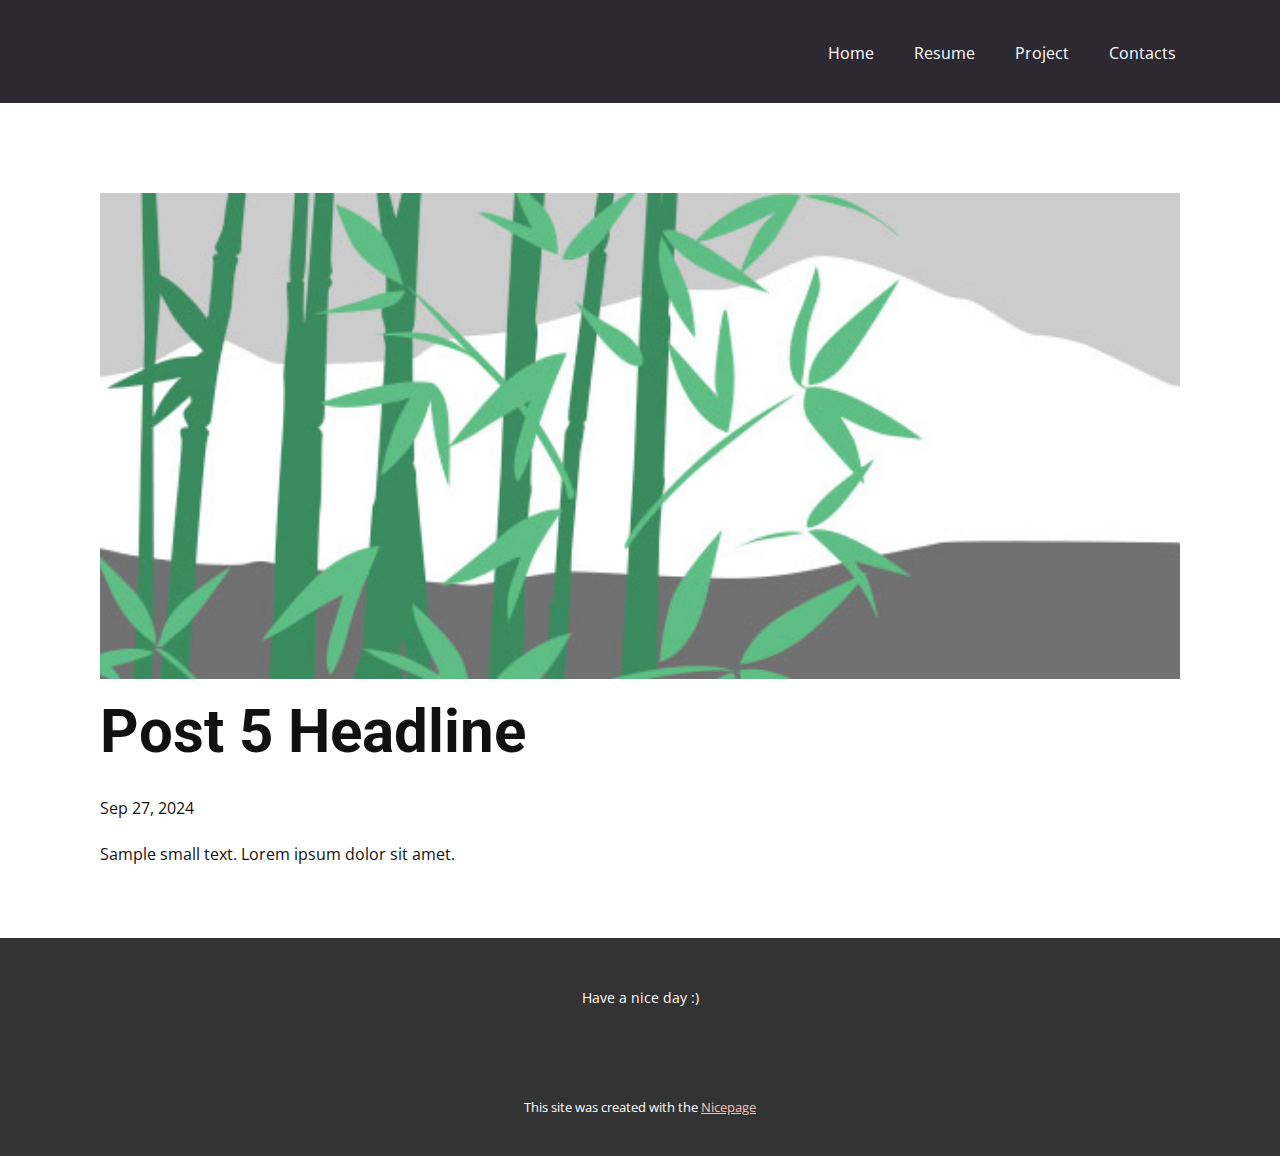
<file: blog/post-4.html>
<!DOCTYPE html>
<html style="font-size: 16px;" lang="en"><head>
    <meta name="viewport" content="width=device-width, initial-scale=1.0">
    <meta charset="utf-8">
    <meta name="keywords" content="Post 1 Headline">
    <meta name="description" content="">
    <title>Post 5 Headline</title>
    <link rel="stylesheet" href="../nicepage.css" media="screen">
<link rel="stylesheet" href="../Post-Template.css" media="screen">
    <script class="u-script" type="text/javascript" src="../jquery-1.9.1.min.js" defer=""></script>
    <script class="u-script" type="text/javascript" src="../nicepage.js" defer=""></script>
    <meta name="generator" content="Nicepage 6.18.4, nicepage.com">
    <link id="u-theme-google-font" rel="stylesheet" href="https://fonts.googleapis.com/css?family=Roboto:100,100i,300,300i,400,400i,500,500i,700,700i,900,900i|Open+Sans:300,300i,400,400i,500,500i,600,600i,700,700i,800,800i">
    
    
    
    <script type="application/ld+json">{
		"@context": "http://schema.org",
		"@type": "Organization",
		"name": ""
}</script>
    <meta name="theme-color" content="#f06e49">
  <meta data-intl-tel-input-cdn-path="intlTelInput/"></head>
  <body data-path-to-root="./" data-include-products="false" class="u-body u-xl-mode" data-lang="en"><header class="u-clearfix u-header u-palette-5-dark-3 u-sticky u-sticky-9495 u-header" id="sec-48dd"><div class="u-clearfix u-sheet u-sheet-1">
        <nav class="u-menu u-menu-one-level u-offcanvas u-menu-1">
          <div class="menu-collapse">
            <a class="u-button-style u-nav-link" href="#">
              <svg class="u-svg-link" viewBox="0 0 24 24"><use xlink:href="#svg-2e70"></use></svg>
              <svg class="u-svg-content" version="1.1" id="svg-2e70" viewBox="0 0 16 16" x="0px" y="0px" xmlns:xlink="http://www.w3.org/1999/xlink" xmlns="http://www.w3.org/2000/svg"><g><rect y="1" width="16" height="2"></rect><rect y="7" width="16" height="2"></rect><rect y="13" width="16" height="2"></rect>
</g></svg>
            </a>
          </div>
          <div class="u-custom-menu u-nav-container">
            <ul class="u-nav u-unstyled"><li class="u-nav-item"><a class="u-button-style u-nav-link" href="../">Home</a>
</li><li class="u-nav-item"><a class="u-button-style u-nav-link" href="../Resume.html">Resume</a>
</li><li class="u-nav-item"><a class="u-button-style u-nav-link" href="../Project.html">Project</a>
</li><li class="u-nav-item"><a class="u-button-style u-nav-link" href="../#carousel_cfbc">Contacts</a>
</li></ul>
          </div>
          <div class="u-custom-menu u-nav-container-collapse">
            <div class="u-black u-container-style u-inner-container-layout u-opacity u-opacity-95 u-sidenav">
              <div class="u-inner-container-layout u-sidenav-overflow">
                <div class="u-menu-close"></div>
                <ul class="u-align-center u-nav u-popupmenu-items u-unstyled u-nav-2"><li class="u-nav-item"><a class="u-button-style u-nav-link" href="../">Home</a>
</li><li class="u-nav-item"><a class="u-button-style u-nav-link" href="../Resume.html">Resume</a>
</li><li class="u-nav-item"><a class="u-button-style u-nav-link" href="../Project.html">Project</a>
</li><li class="u-nav-item"><a class="u-button-style u-nav-link" href="../#carousel_cfbc">Contacts</a>
</li></ul>
              </div>
            </div>
            <div class="u-black u-menu-overlay u-opacity u-opacity-70"></div>
          </div>
        </nav>
      </div></header>
    <section class="u-align-center u-clearfix u-section-1" id="sec-5e6d">
      <div class="u-clearfix u-sheet u-valign-middle-md u-valign-middle-sm u-valign-middle-xs u-sheet-1"><!--post_details--><!--post_details_options_json--><!--{"source":""}--><!--/post_details_options_json--><!--blog_post-->
        <div class="u-container-style u-expanded-width u-post-details u-post-details-1">
          <div class="u-container-layout u-valign-middle u-container-layout-1"><!--blog_post_image-->
            <img alt="" class="u-blog-control u-expanded-width u-image u-image-default u-image-1" src="../images/68f64b9d.jpeg"><!--/blog_post_image--><!--blog_post_header-->
            <h2 class="u-blog-control u-text u-text-1">Post 5 Headline</h2><!--/blog_post_header--><!--blog_post_metadata-->
            <div class="u-blog-control u-metadata u-metadata-1"><!--blog_post_metadata_date-->
              <span class="u-meta-date u-meta-icon">Sep 27, 2024</span><!--/blog_post_metadata_date--><!--blog_post_metadata_category-->
              <!--/blog_post_metadata_category--><!--blog_post_metadata_comments-->
              <!--/blog_post_metadata_comments-->
            </div><!--/blog_post_metadata--><!--blog_post_content-->
            <div class="u-align-justify u-blog-control u-post-content u-text u-text-2 fr-view">
  Sample small text. Lorem ipsum dolor sit amet.
  </div><!--/blog_post_content-->
          </div>
        </div><!--/blog_post--><!--/post_details-->
      </div>
    </section>
    
    
    
    <footer class="u-align-center u-clearfix u-container-align-center u-footer u-grey-80 u-footer" id="sec-68bd"><div class="u-clearfix u-sheet u-sheet-1">
        <p class="u-small-text u-text u-text-variant u-text-1">Have a nice day :)</p>
      </div></footer>
    <section class="u-backlink u-clearfix u-grey-80">
      <p class="u-text">
        <span>This site was created with the </span>
        <a class="u-link" href="https://nicepage.com/" target="_blank" rel="nofollow">
          <span>Nicepage</span>
        </a>
      </p>
    </section>
  
</body></html>
</file>
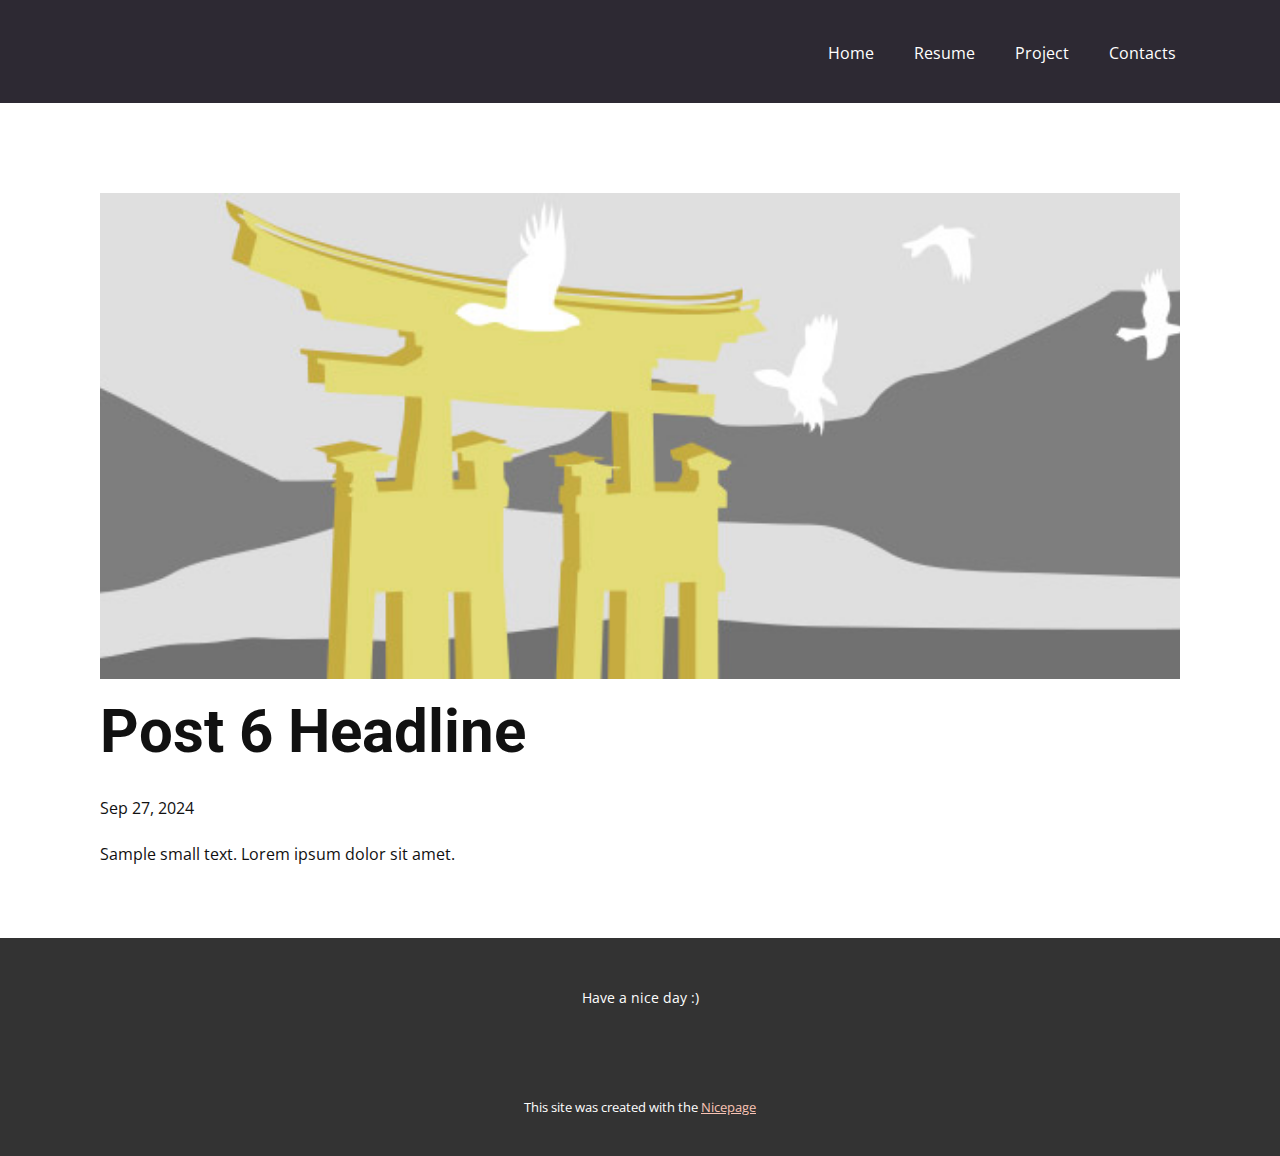
<file: blog/post-5.html>
<!DOCTYPE html>
<html style="font-size: 16px;" lang="en"><head>
    <meta name="viewport" content="width=device-width, initial-scale=1.0">
    <meta charset="utf-8">
    <meta name="keywords" content="Post 1 Headline">
    <meta name="description" content="">
    <title>Post 6 Headline</title>
    <link rel="stylesheet" href="../nicepage.css" media="screen">
<link rel="stylesheet" href="../Post-Template.css" media="screen">
    <script class="u-script" type="text/javascript" src="../jquery-1.9.1.min.js" defer=""></script>
    <script class="u-script" type="text/javascript" src="../nicepage.js" defer=""></script>
    <meta name="generator" content="Nicepage 6.18.4, nicepage.com">
    <link id="u-theme-google-font" rel="stylesheet" href="https://fonts.googleapis.com/css?family=Roboto:100,100i,300,300i,400,400i,500,500i,700,700i,900,900i|Open+Sans:300,300i,400,400i,500,500i,600,600i,700,700i,800,800i">
    
    
    
    <script type="application/ld+json">{
		"@context": "http://schema.org",
		"@type": "Organization",
		"name": ""
}</script>
    <meta name="theme-color" content="#f06e49">
  <meta data-intl-tel-input-cdn-path="intlTelInput/"></head>
  <body data-path-to-root="./" data-include-products="false" class="u-body u-xl-mode" data-lang="en"><header class="u-clearfix u-header u-palette-5-dark-3 u-sticky u-sticky-9495 u-header" id="sec-48dd"><div class="u-clearfix u-sheet u-sheet-1">
        <nav class="u-menu u-menu-one-level u-offcanvas u-menu-1">
          <div class="menu-collapse">
            <a class="u-button-style u-nav-link" href="#">
              <svg class="u-svg-link" viewBox="0 0 24 24"><use xlink:href="#svg-2e70"></use></svg>
              <svg class="u-svg-content" version="1.1" id="svg-2e70" viewBox="0 0 16 16" x="0px" y="0px" xmlns:xlink="http://www.w3.org/1999/xlink" xmlns="http://www.w3.org/2000/svg"><g><rect y="1" width="16" height="2"></rect><rect y="7" width="16" height="2"></rect><rect y="13" width="16" height="2"></rect>
</g></svg>
            </a>
          </div>
          <div class="u-custom-menu u-nav-container">
            <ul class="u-nav u-unstyled"><li class="u-nav-item"><a class="u-button-style u-nav-link" href="../">Home</a>
</li><li class="u-nav-item"><a class="u-button-style u-nav-link" href="../Resume.html">Resume</a>
</li><li class="u-nav-item"><a class="u-button-style u-nav-link" href="../Project.html">Project</a>
</li><li class="u-nav-item"><a class="u-button-style u-nav-link" href="../#carousel_cfbc">Contacts</a>
</li></ul>
          </div>
          <div class="u-custom-menu u-nav-container-collapse">
            <div class="u-black u-container-style u-inner-container-layout u-opacity u-opacity-95 u-sidenav">
              <div class="u-inner-container-layout u-sidenav-overflow">
                <div class="u-menu-close"></div>
                <ul class="u-align-center u-nav u-popupmenu-items u-unstyled u-nav-2"><li class="u-nav-item"><a class="u-button-style u-nav-link" href="../">Home</a>
</li><li class="u-nav-item"><a class="u-button-style u-nav-link" href="../Resume.html">Resume</a>
</li><li class="u-nav-item"><a class="u-button-style u-nav-link" href="../Project.html">Project</a>
</li><li class="u-nav-item"><a class="u-button-style u-nav-link" href="../#carousel_cfbc">Contacts</a>
</li></ul>
              </div>
            </div>
            <div class="u-black u-menu-overlay u-opacity u-opacity-70"></div>
          </div>
        </nav>
      </div></header>
    <section class="u-align-center u-clearfix u-section-1" id="sec-5e6d">
      <div class="u-clearfix u-sheet u-valign-middle-md u-valign-middle-sm u-valign-middle-xs u-sheet-1"><!--post_details--><!--post_details_options_json--><!--{"source":""}--><!--/post_details_options_json--><!--blog_post-->
        <div class="u-container-style u-expanded-width u-post-details u-post-details-1">
          <div class="u-container-layout u-valign-middle u-container-layout-1"><!--blog_post_image-->
            <img alt="" class="u-blog-control u-expanded-width u-image u-image-default u-image-1" src="../images/8ad73f3c.jpeg"><!--/blog_post_image--><!--blog_post_header-->
            <h2 class="u-blog-control u-text u-text-1">Post 6 Headline</h2><!--/blog_post_header--><!--blog_post_metadata-->
            <div class="u-blog-control u-metadata u-metadata-1"><!--blog_post_metadata_date-->
              <span class="u-meta-date u-meta-icon">Sep 27, 2024</span><!--/blog_post_metadata_date--><!--blog_post_metadata_category-->
              <!--/blog_post_metadata_category--><!--blog_post_metadata_comments-->
              <!--/blog_post_metadata_comments-->
            </div><!--/blog_post_metadata--><!--blog_post_content-->
            <div class="u-align-justify u-blog-control u-post-content u-text u-text-2 fr-view">
  Sample small text. Lorem ipsum dolor sit amet.
  </div><!--/blog_post_content-->
          </div>
        </div><!--/blog_post--><!--/post_details-->
      </div>
    </section>
    
    
    
    <footer class="u-align-center u-clearfix u-container-align-center u-footer u-grey-80 u-footer" id="sec-68bd"><div class="u-clearfix u-sheet u-sheet-1">
        <p class="u-small-text u-text u-text-variant u-text-1">Have a nice day :)</p>
      </div></footer>
    <section class="u-backlink u-clearfix u-grey-80">
      <p class="u-text">
        <span>This site was created with the </span>
        <a class="u-link" href="https://nicepage.com/" target="_blank" rel="nofollow">
          <span>Nicepage</span>
        </a>
      </p>
    </section>
  
</body></html>
</file>
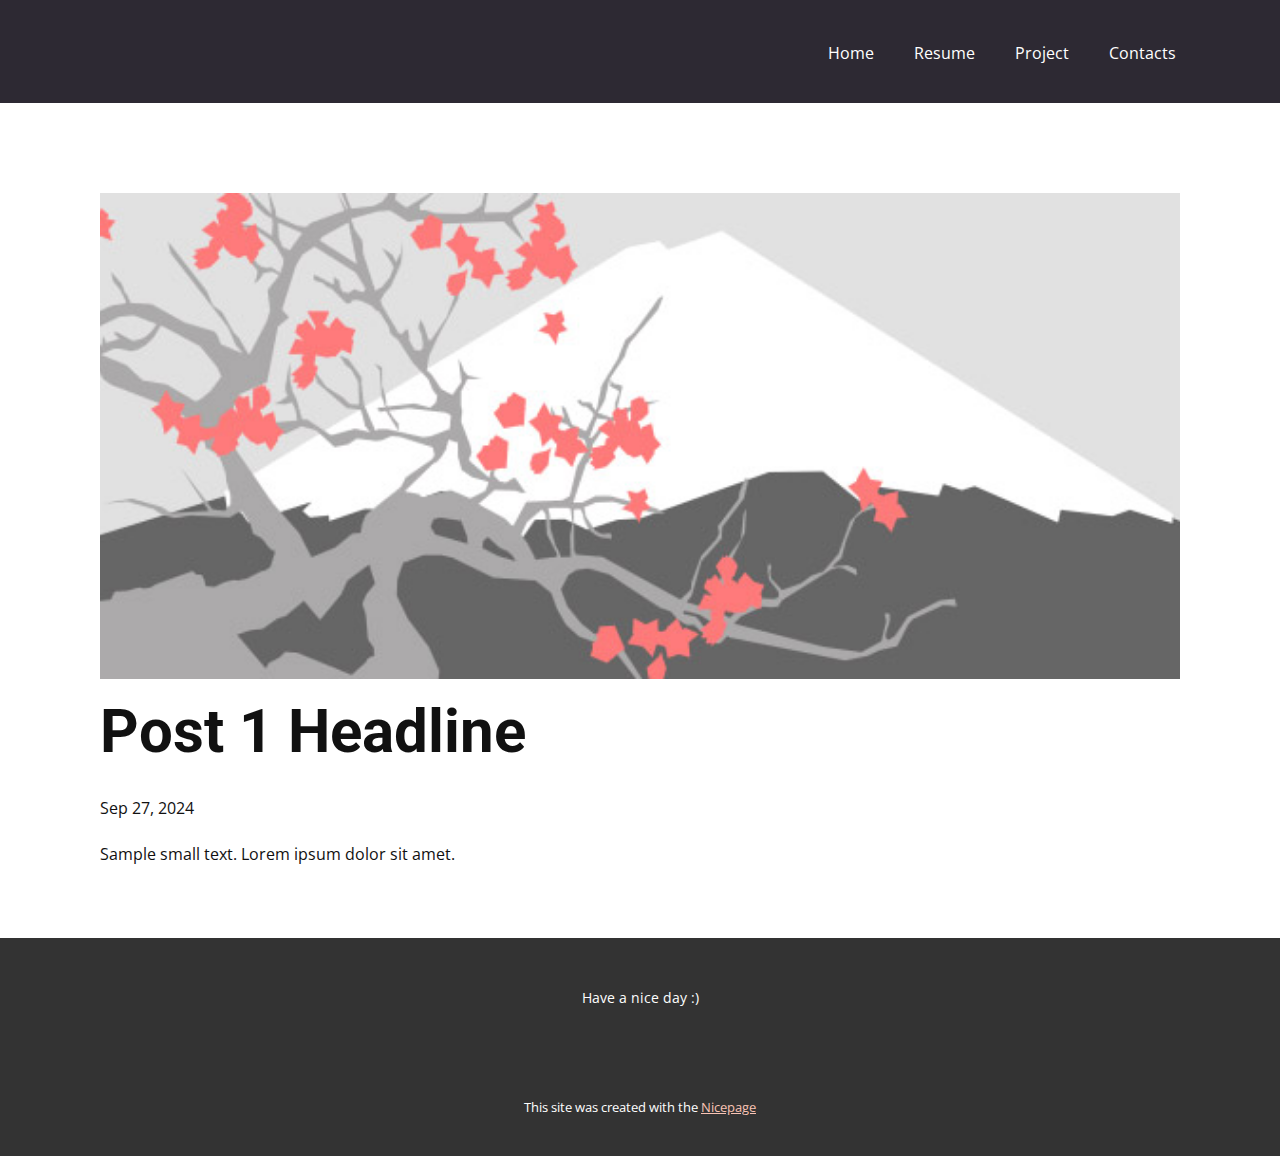
<file: blog/post.html>
<!DOCTYPE html>
<html style="font-size: 16px;" lang="en"><head>
    <meta name="viewport" content="width=device-width, initial-scale=1.0">
    <meta charset="utf-8">
    <meta name="keywords" content="Post 1 Headline">
    <meta name="description" content="">
    <title>Post 1 Headline</title>
    <link rel="stylesheet" href="../nicepage.css" media="screen">
<link rel="stylesheet" href="../Post-Template.css" media="screen">
    <script class="u-script" type="text/javascript" src="../jquery-1.9.1.min.js" defer=""></script>
    <script class="u-script" type="text/javascript" src="../nicepage.js" defer=""></script>
    <meta name="generator" content="Nicepage 6.18.4, nicepage.com">
    <link id="u-theme-google-font" rel="stylesheet" href="https://fonts.googleapis.com/css?family=Roboto:100,100i,300,300i,400,400i,500,500i,700,700i,900,900i|Open+Sans:300,300i,400,400i,500,500i,600,600i,700,700i,800,800i">
    
    
    
    <script type="application/ld+json">{
		"@context": "http://schema.org",
		"@type": "Organization",
		"name": ""
}</script>
    <meta name="theme-color" content="#f06e49">
  <meta data-intl-tel-input-cdn-path="intlTelInput/"></head>
  <body data-path-to-root="./" data-include-products="false" class="u-body u-xl-mode" data-lang="en"><header class="u-clearfix u-header u-palette-5-dark-3 u-sticky u-sticky-9495 u-header" id="sec-48dd"><div class="u-clearfix u-sheet u-sheet-1">
        <nav class="u-menu u-menu-one-level u-offcanvas u-menu-1">
          <div class="menu-collapse">
            <a class="u-button-style u-nav-link" href="#">
              <svg class="u-svg-link" viewBox="0 0 24 24"><use xlink:href="#svg-2e70"></use></svg>
              <svg class="u-svg-content" version="1.1" id="svg-2e70" viewBox="0 0 16 16" x="0px" y="0px" xmlns:xlink="http://www.w3.org/1999/xlink" xmlns="http://www.w3.org/2000/svg"><g><rect y="1" width="16" height="2"></rect><rect y="7" width="16" height="2"></rect><rect y="13" width="16" height="2"></rect>
</g></svg>
            </a>
          </div>
          <div class="u-custom-menu u-nav-container">
            <ul class="u-nav u-unstyled"><li class="u-nav-item"><a class="u-button-style u-nav-link" href="../">Home</a>
</li><li class="u-nav-item"><a class="u-button-style u-nav-link" href="../Resume.html">Resume</a>
</li><li class="u-nav-item"><a class="u-button-style u-nav-link" href="../Project.html">Project</a>
</li><li class="u-nav-item"><a class="u-button-style u-nav-link" href="../#carousel_cfbc">Contacts</a>
</li></ul>
          </div>
          <div class="u-custom-menu u-nav-container-collapse">
            <div class="u-black u-container-style u-inner-container-layout u-opacity u-opacity-95 u-sidenav">
              <div class="u-inner-container-layout u-sidenav-overflow">
                <div class="u-menu-close"></div>
                <ul class="u-align-center u-nav u-popupmenu-items u-unstyled u-nav-2"><li class="u-nav-item"><a class="u-button-style u-nav-link" href="../">Home</a>
</li><li class="u-nav-item"><a class="u-button-style u-nav-link" href="../Resume.html">Resume</a>
</li><li class="u-nav-item"><a class="u-button-style u-nav-link" href="../Project.html">Project</a>
</li><li class="u-nav-item"><a class="u-button-style u-nav-link" href="../#carousel_cfbc">Contacts</a>
</li></ul>
              </div>
            </div>
            <div class="u-black u-menu-overlay u-opacity u-opacity-70"></div>
          </div>
        </nav>
      </div></header>
    <section class="u-align-center u-clearfix u-section-1" id="sec-5e6d">
      <div class="u-clearfix u-sheet u-valign-middle-md u-valign-middle-sm u-valign-middle-xs u-sheet-1"><!--post_details--><!--post_details_options_json--><!--{"source":""}--><!--/post_details_options_json--><!--blog_post-->
        <div class="u-container-style u-expanded-width u-post-details u-post-details-1">
          <div class="u-container-layout u-valign-middle u-container-layout-1"><!--blog_post_image-->
            <img alt="" class="u-blog-control u-expanded-width u-image u-image-default u-image-1" src="../images/0fd3416c.jpeg"><!--/blog_post_image--><!--blog_post_header-->
            <h2 class="u-blog-control u-text u-text-1">Post 1 Headline</h2><!--/blog_post_header--><!--blog_post_metadata-->
            <div class="u-blog-control u-metadata u-metadata-1"><!--blog_post_metadata_date-->
              <span class="u-meta-date u-meta-icon">Sep 27, 2024</span><!--/blog_post_metadata_date--><!--blog_post_metadata_category-->
              <!--/blog_post_metadata_category--><!--blog_post_metadata_comments-->
              <!--/blog_post_metadata_comments-->
            </div><!--/blog_post_metadata--><!--blog_post_content-->
            <div class="u-align-justify u-blog-control u-post-content u-text u-text-2 fr-view">
  Sample small text. Lorem ipsum dolor sit amet.
  </div><!--/blog_post_content-->
          </div>
        </div><!--/blog_post--><!--/post_details-->
      </div>
    </section>
    
    
    
    <footer class="u-align-center u-clearfix u-container-align-center u-footer u-grey-80 u-footer" id="sec-68bd"><div class="u-clearfix u-sheet u-sheet-1">
        <p class="u-small-text u-text u-text-variant u-text-1">Have a nice day :)</p>
      </div></footer>
    <section class="u-backlink u-clearfix u-grey-80">
      <p class="u-text">
        <span>This site was created with the </span>
        <a class="u-link" href="https://nicepage.com/" target="_blank" rel="nofollow">
          <span>Nicepage</span>
        </a>
      </p>
    </section>
  
</body></html>
</file>
